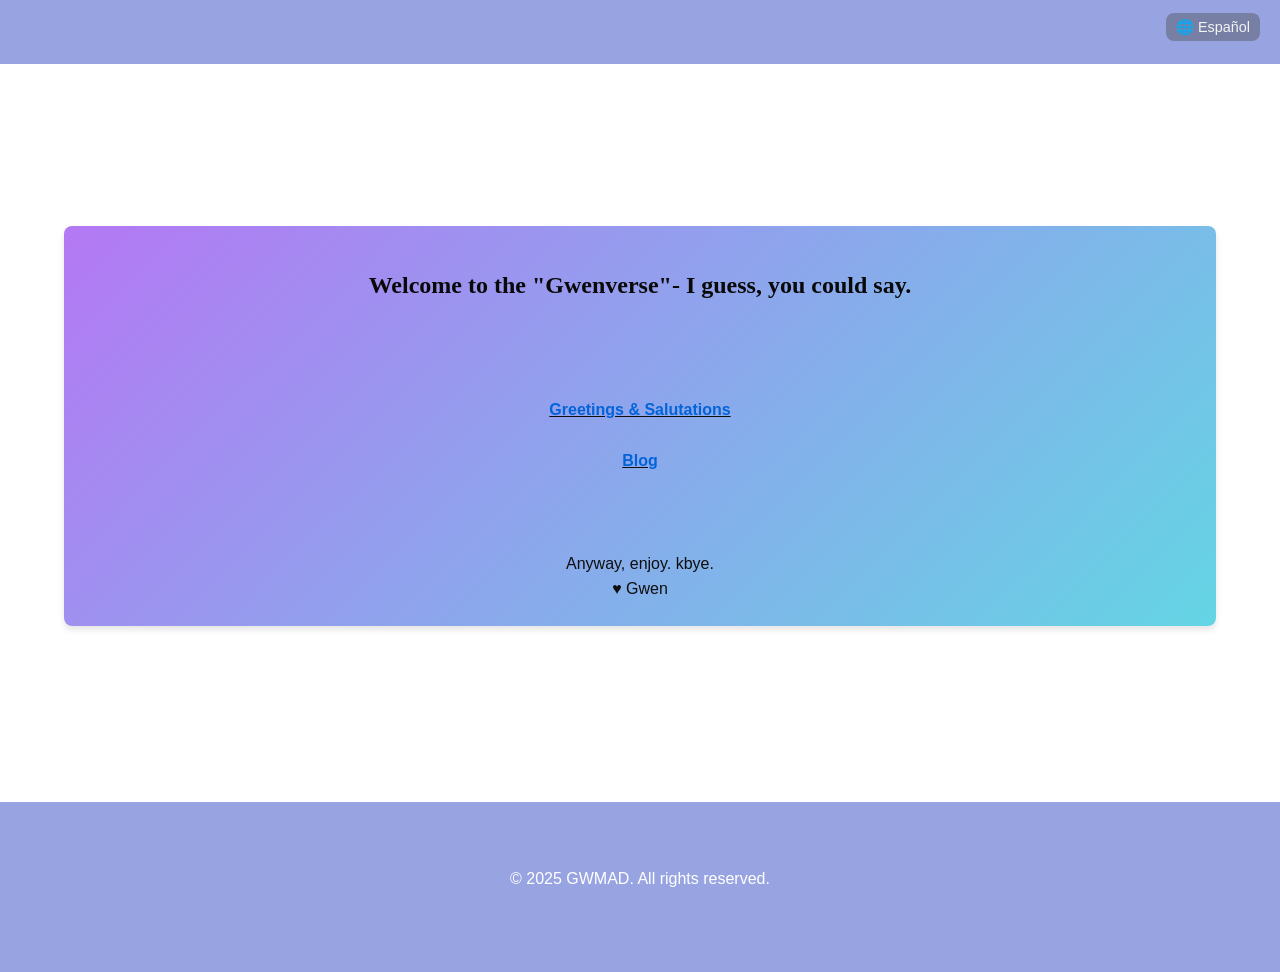
<file: index.html>
<!DOCTYPE html>
<html lang="en">
<head>
        <style>
  :root {
    margin: 0;
    font-family: 'Segoe UI', Tahoma, Geneva, Verdana, sans-serif;
    background: linear-gradient(to right, #0d0d2b, #1a1a40);
    background-image: url('https://www.transparenttextures.com/patterns/stardust.png');
    background-blend-mode: overlay;
    background-size: cover;
    background-repeat: repeat;
    background-attachment: fixed;
    color: #100f0f;
  }
</style>
  <meta charset="UTF-8" />
  <meta name="viewport" content="width=device-width, initial-scale=1.0">
  <title>Multiverse Gwen</title>
  <link rel="stylesheet" href="style.css" />
</head>
<body>
  <header>
     <div class="language-switch">
  <a href="index-es.html">🌐 Español </a>
</div>
  

    </header>
<hr class="nav-divider" />


 <center>
<main>
  
  <div class="container">
 <section class="item">
  <p>
           <h2>Welcome to the "Gwenverse"- I guess, you could say.</h2>
            <br>
            <br>
            <br>


              <nav>
      <ul>
       <p> <li><u><a href="say-heller.html">Greetings & Salutations</a></u></li></p>
      </ul>
    </nav>
    <br>
              <nav>
      <ul>
       <p> <li><u><a href="blog.html">Blog</a></u></li></p>
      </ul>
    </nav>
    <br>
    <br>
    <br>
    


    Anyway, enjoy. kbye.
    <br>
    
    &hearts; Gwen
    </div>
</section>

       
    </div>
  </main>

  <footer>
    <div class="container">
      <p>&copy; 2025 GWMAD. All rights reserved.</p>
    </div>
  </footer>
</body>
</html>
</file>
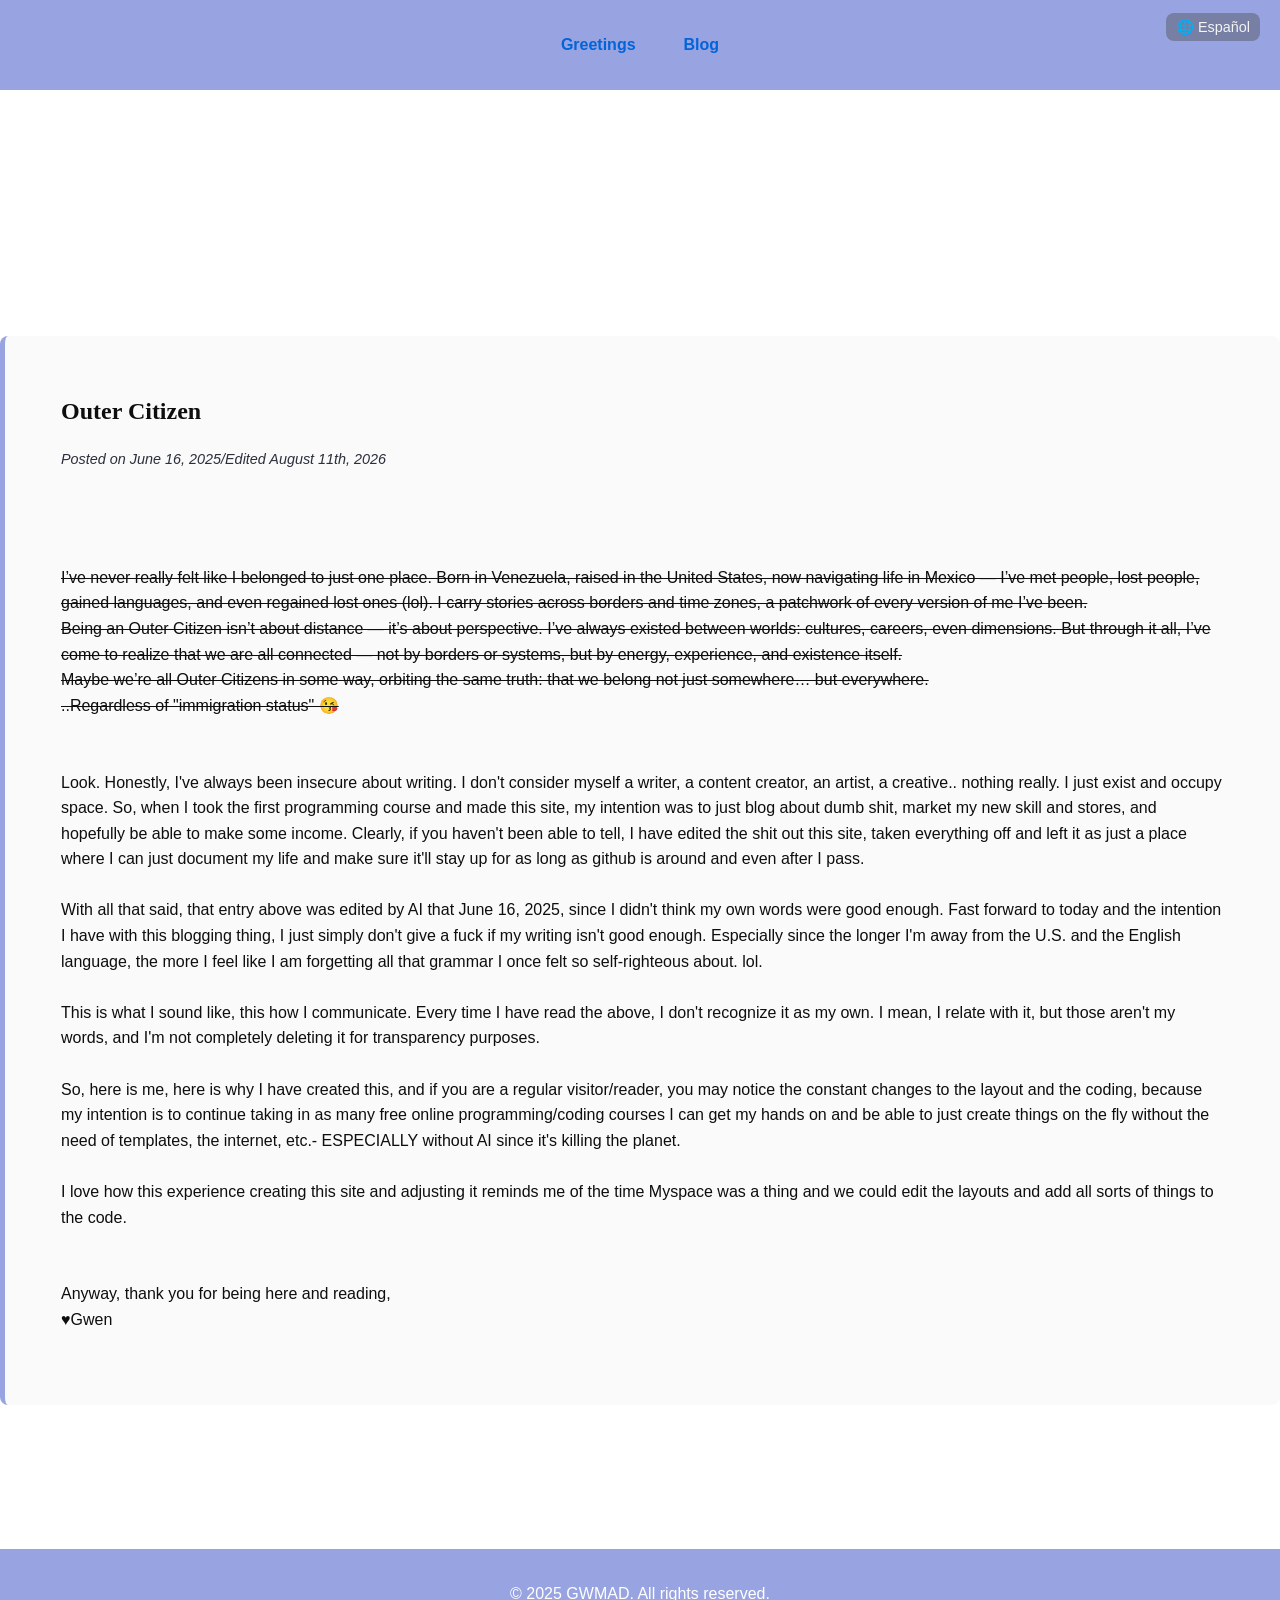
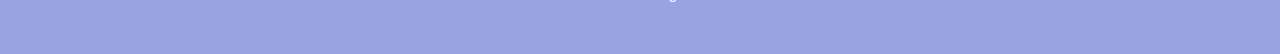
<file: blog-outer-citizen.html>
<!DOCTYPE html>
<html lang="en">
<head>
  <meta charset="UTF-8" />
  <meta name="viewport" content="width=device-width, initial-scale=1.0" />
  <title>Outer Citizen</title>
  <link rel="stylesheet" href="style.css" />
</head>
<body>
  <header>
        <div class="language-switch">
  <a href="blog-outer-citizen-es.html">🌐 Español</a>
</div>
        <nav>
      <ul>
        <li><a href="index.html">Greetings</a></li>
        <li><a href="blog.html">Blog</a></li>

      </ul>
    </nav>
    <!-- your existing header and nav here -->
  </header>

  <main>
    <article class="blog-post">
      <h2>Outer Citizen</h2>
      <p><em>Posted on June 16, 2025/Edited August 11th, 2026</em></p>
      <p>
        <br><br><br><strike>
I’ve never really felt like I belonged to just one place. Born in Venezuela, raised in the United States, now navigating life in Mexico — I’ve met people, lost people, gained languages, and even regained lost ones (lol). I carry stories across borders and time zones, a patchwork of every version of me I’ve been.
<br>
Being an Outer Citizen isn’t about distance — it’s about perspective. I’ve always existed between worlds: cultures, careers, even dimensions. But through it all, I’ve come to realize that we are all connected — not by borders or systems, but by energy, experience, and existence itself.
<br>
Maybe we’re all Outer Citizens in some way, orbiting the same truth: that we belong not just somewhere… but everywhere.        
 <br>       
..Regardless of "immigration status" 😘 </strike>

<br>
<br>
<br>
Look. Honestly, I've always been insecure about writing. I don't consider myself a writer,
a content creator, an artist, a creative.. nothing really. I just exist and occupy space.
So, when I took the first programming course and made this site, my intention was to
just blog about dumb shit, market my new skill and stores, and hopefully be able to make 
some income. Clearly, if you haven't been able to tell, I have edited the shit out this site,
taken everything off and left it as just a place where I can just document my life and make sure 
it'll stay up for as long as github is around and even after I pass.
<br><br>With all that said, that entry above was edited by AI that June 16, 2025, since I didn't think my own
words were good enough. Fast forward to today and the intention I have with this blogging thing, I just
simply don't give a fuck if my writing isn't good enough. Especially since the longer I'm away from the U.S.
and the English language, the more I feel like I am forgetting all that grammar I once felt so self-righteous 
about. lol. 
<br><br>This is what I sound like, this how I communicate. Every time I have read the above, I don't recognize it 
as my own. I mean, I relate with it, but those aren't my words, and I'm not completely deleting it for transparency purposes.
<br><br>So, here is me, here is why I have created this, and if you are a regular visitor/reader, you may
notice the constant changes to the layout and the coding, because my intention is to continue taking in as 
many free online programming/coding courses I can get my hands on and be able to just create things on the fly 
without the need of templates, the internet, etc.- ESPECIALLY without AI since it's killing the planet. 
<br><br>I love how this experience creating this site and adjusting it reminds me of the time Myspace
was a thing and we could edit the layouts and add all sorts of things to the code. 
<br><br><br>

Anyway, thank you for being here and reading,
<br>
&hearts;Gwen 
      </p>
    </article>
  </main>

  <footer>
    <p>&copy; 2025 GWMAD. All rights reserved.</p>
  </footer>
</body>
</html>
</file>
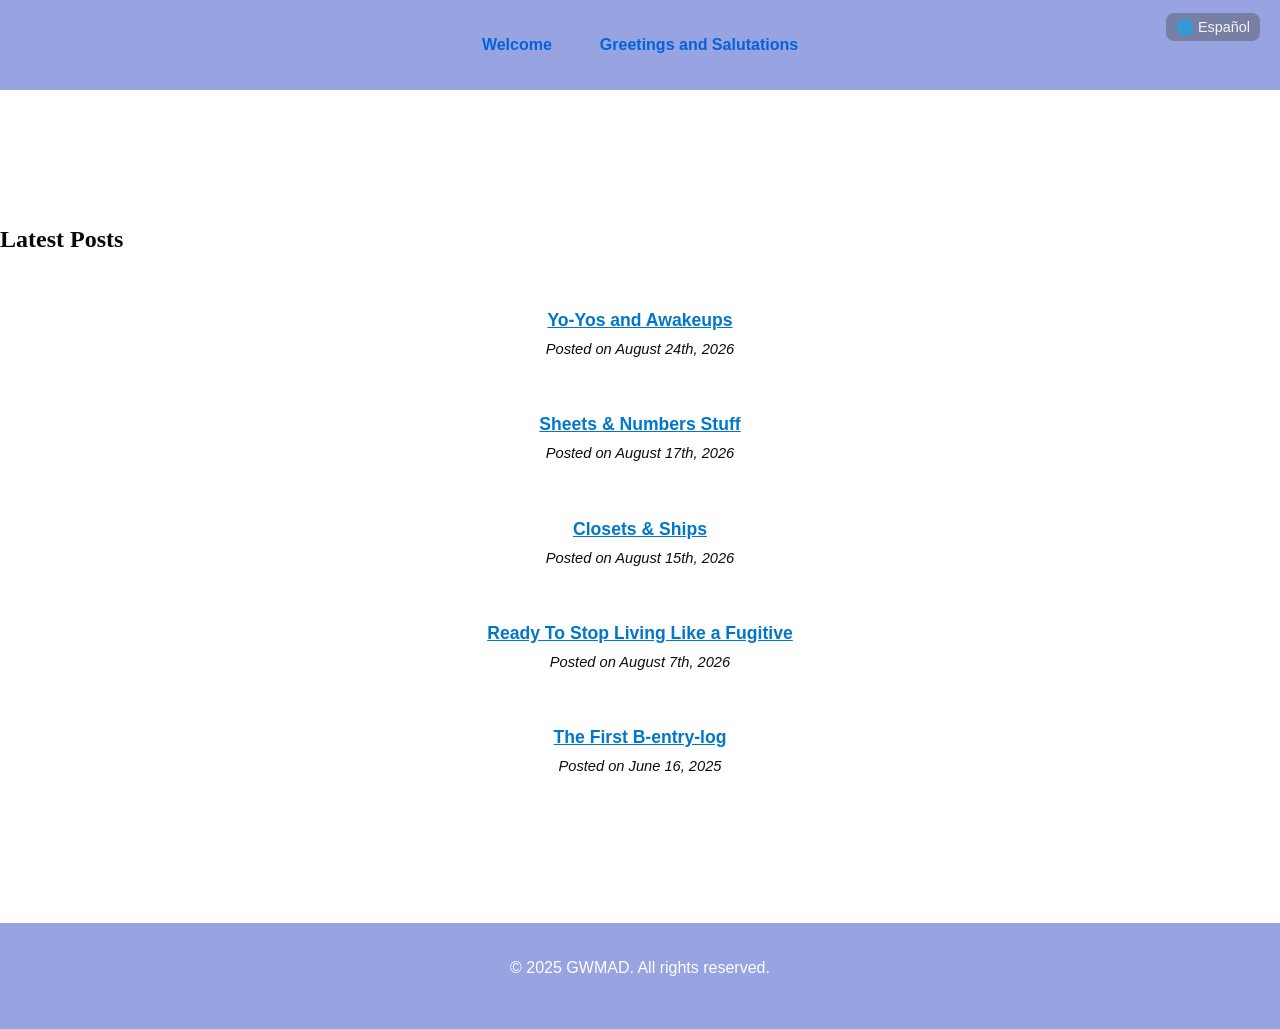
<file: blog.html>
<!DOCTYPE html>
<html lang="en">
<head>
    <style>
  :root {
    margin: 0;
    font-family: 'Segoe UI', Tahoma, Geneva, Verdana, sans-serif;
    background: linear-gradient(to right, #0d0d2b, #1a1a40);
    background-image: url('https://www.transparenttextures.com/patterns/stardust.png');
    background-blend-mode: overlay;
    background-size: cover;
    background-repeat: repeat;
    background-attachment: fixed;
    color: #100f0f;
  }
</style>
  <meta charset="UTF-8" />
  <meta name="viewport" content="width=device-width, initial-scale=1.0"/>
  <title>Wanderlogs</title>
  <!-- Google Fonts -->
<link href="https://fonts.googleapis.com/css2?family=Inter:wght@400;600&family=Poppins:wght@600;700&display=swap" rel="stylesheet">
  <link rel="stylesheet" href="style.css" />
</head>
<body>
  <header>
        <div class="language-switch">
  <a href="blog-es.html">🌐 Español</a>
</div>
    
    <nav>
      <ul>
        <li><a href="index.html">Welcome</a></li>
        <li><a href="say-heller.html">Greetings and Salutations</a></li>
      </ul>
    </nav>
  </header>
    <hr class="nav-divider" />


  <main>
 <section>
  <br>
  <h2>Latest Posts</h2>

  <ul class="blog-list">

            <li>
      <a href="number-five.html">Yo-Yos and Awakeups</a>
      <br><small><em>Posted on August 24th, 2026</em></small>
    </li>


        <li>
      <a href="number-four.html">Sheets & Numbers Stuff</a>
      <br><small><em>Posted on August 17th, 2026</em></small>
    </li>

    <li>
      <a href="number-three.html">Closets & Ships</a>
      <br><small><em>Posted on August 15th, 2026</em></small>
    </li>
      
    <li>
      <a href="number-two.html">Ready To Stop Living Like a Fugitive</a>
      <br><small><em>Posted on August 7th, 2026</em></small>
    </li>
      
    <li>
      <a href="number-one.html">The First B-entry-log</a>
      <br><small><em>Posted on June 16, 2025</em></small>
    </li>

  </ul>
</section>

  </main>


  
  <footer>  
    <p>&copy; 2025 GWMAD. All rights reserved.</p>
  </footer>
</body>
</html>
</file>
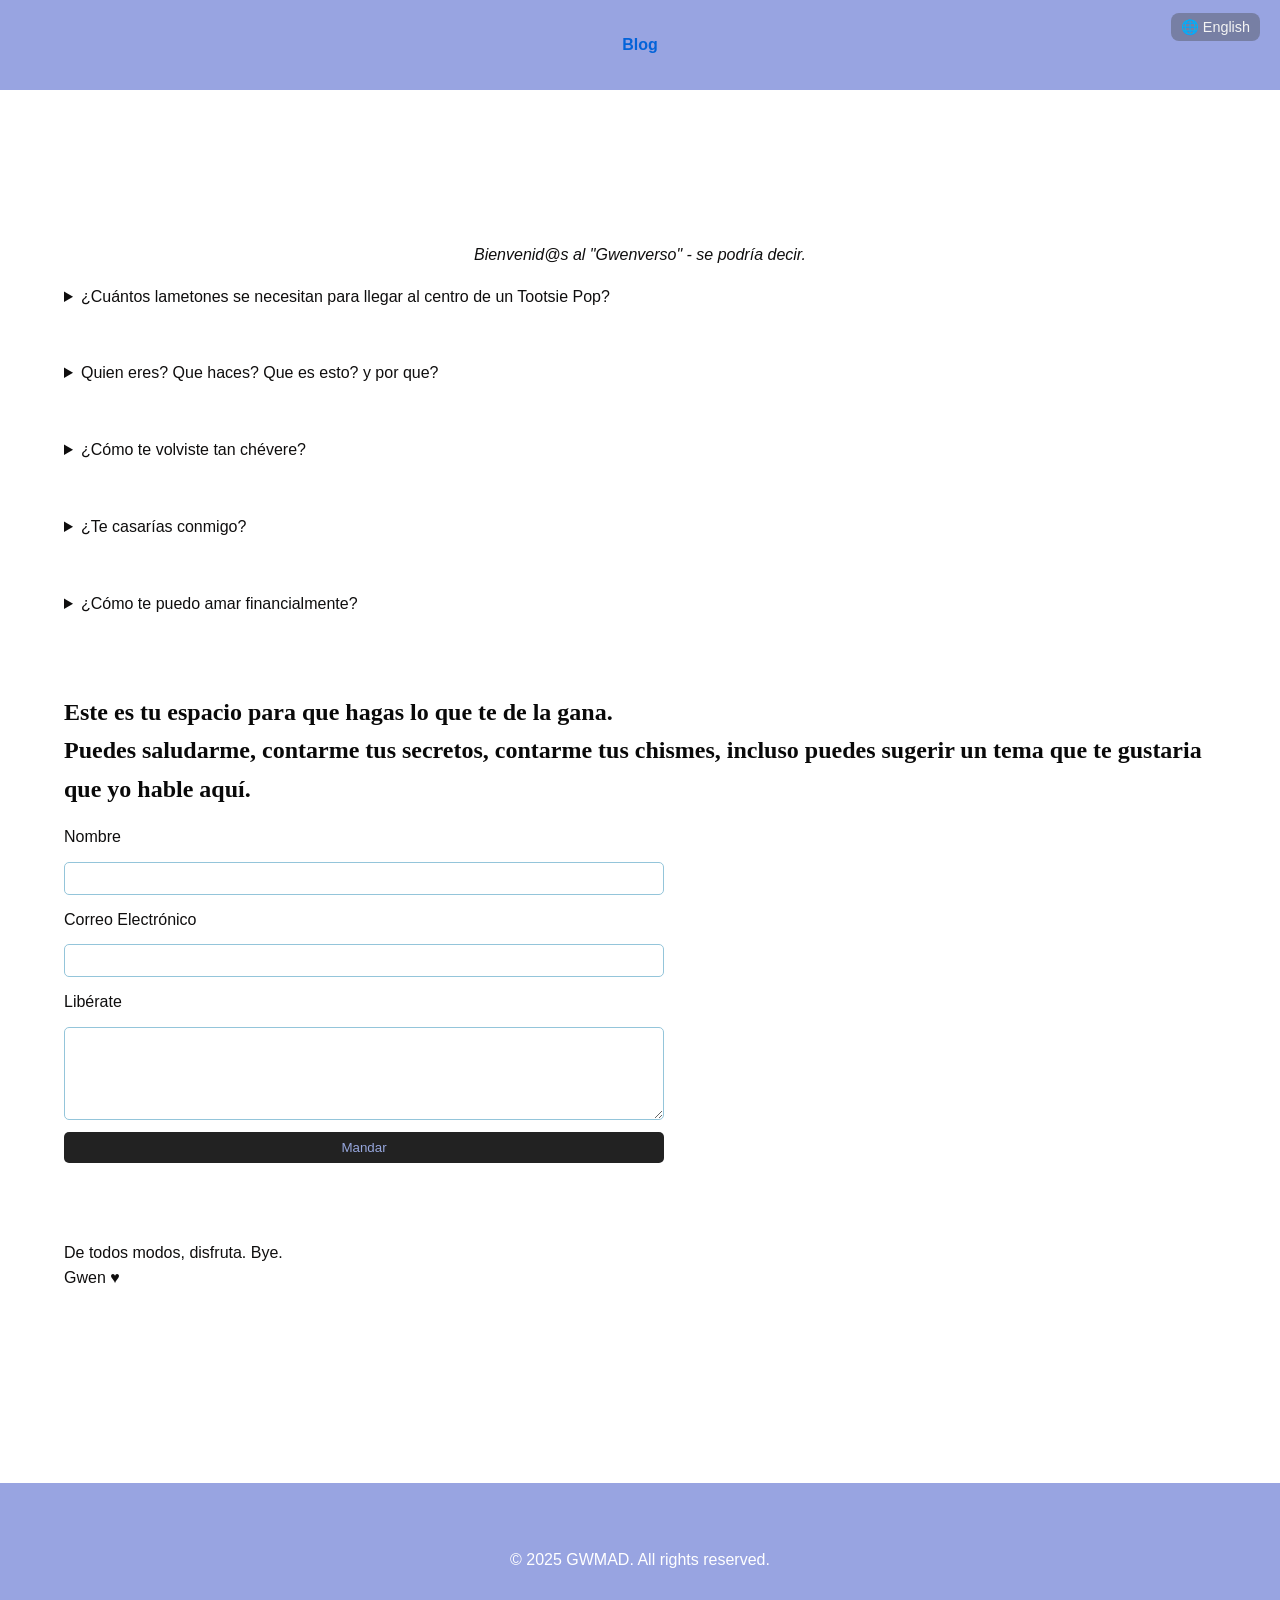
<file: index-es.html>
<!DOCTYPE html>
<html lang="es">
<head>
        <style>
  body.index-page {
    margin: 0;
    font-family: 'Segoe UI', Tahoma, Geneva, Verdana, sans-serif;
    background: linear-gradient(to right, #0d0d2b, #1a1a40);
    background-image: url('https://www.transparenttextures.com/patterns/stardust.png');
    background-blend-mode: overlay;
    background-size: cover;
    background-repeat: repeat;
    background-attachment: fixed;
    color: #100f0f;
  }
</style>
  <meta charset="UTF-8" />
  <meta name="viewport" content="width=device-width, initial-scale=1.0">
  <title>Multiverse Gwen</title>
  <link rel="stylesheet" href="style.css" />

</head>
<body>
  <header>
     <div class="language-switch">
  <a href="index.html">🌐 English </a>
</div>
  
  <nav>
      <ul>
        <li><a href="blog-es.html">Blog</a></li>
      </ul>
    </nav>
    </header>
<hr class="nav-divider" />
 
<main>
  <div class="container">
 <section class="cosmic-intro">
  <p>
    <em>
      <div style="text-align: center;">
        <div class="center-wrapper">
          <div class="cosmic-intro">
Bienvenid@s al "Gwenverso" - se podría decir. 
            </div>
        </div>
      </div>
    </em>
  </p>
</section>

        <section class="faq-section">
      <div class="faq-content">
        <details>
          <summary>¿Cuántos lametones se necesitan para llegar al centro de un Tootsie Pop?</summary>
          <br>
          <p>Normalmente suele tardar como 1 a 5 semanas, dependiendo en tamaño y preparación del tootsie pop.</p>
        </details>
        <br>
        <br>
        <details>
          <summary>Quien eres? Que haces? Que es esto? y por que?</summary>
          <br>
          <p>Primero- calma la teta izquierda tuya con las preguntas.
            <br>Segundo- Yo soy muchas cosas y hago muchas cosas- dependiendo con quien hables. 
            <br><b>(HEY! Don't you roll your eyes at me. I enjoy using dashes, so please! I'm not AI nor am I using AI. Oh, and I occasionally will use an oxford comma here and/or there sometimes, too.)</b>
      <br>
      <br>Desarrollé esta página porque... bueno, acabo de aprender hacerlo. Y ya no me salen las palabras en mi diario. (hice una referencia a Megan Thee Stallion, pero ustedes saben quien es ella?)
            y bueno, si tuviese un dollar por cada vez que me han dicho que debería escribir un libro, subir blogs, escribir novelas, ya
            sería financialmente libre.
       <br>
      ...y sobre todo poque me da flojera tener que suscribirme a una plataforma para ser censurada por 
            cualquier plataforma donde la gente anda hoy en día. 
      <br>
      <br>
      Entonces voy a probar este "soltar mis pensamientos en el vacío" tipo de vaina para tod@s mis fans que tengo por ahí.</p>
      </details>
      <br>
      <br>
      <details>
          <summary>¿Cómo te volviste tan chévere?</summary>
          <br>
          <p>Con mucha trauma, prueba y error (o horror jaja)</p>
        </details>
<br>
<br>
      <details>
          <summary>¿Te casarías conmigo?</summary>
          <br>
          <p>Primero comprame comida-varias veces. Rud@.</p>
        </details>
        <br>
        <br>
        <details>
          <summary>¿Cómo te puedo amar financialmente?</summary>
          <br>
          <p>Esa es la mejor pregunta del mundo. Me puedes mandar todo el $amor$ por: <b>https://ko-fi.com/gwenolo </b>
            <br>Si no estás familiarizado con la plataforma Ko-fi, definitivamente buscalo en el internet. Ellos son geniales. 
            Y si por cualquier razón prefieres mandarme $amor$ por otra plataforma, definitivamente avísame :) </p>
        </details>
      <br>
      <br>
      <br>

          <section class="say-heller-form">
      <h2>Este es tu espacio para que hagas lo que te de la gana. 
        <br>Puedes saludarme, contarme tus secretos, contarme tus chismes, incluso puedes sugerir un tema que te gustaria
        que yo hable aquí.
      </h2>
      <form action="https://formspree.io/f/mpwryarl" method="POST">
        <label for="name">Nombre</label>
        <input type="text" id="name" name="name" required />

        <label for="email">Correo Electrónico</label>
        <input type="email" id="email" name="email" required />

        <label for="message">Libérate</label>
        <textarea id="message" name="message" rows="5" required></textarea>

        <button type="submit">Mandar</button>
      </form>
    </section>
        
      <br>
      <br>
      <br>
      De todos modos, disfruta. Bye.
      <br>
      Gwen &hearts;
    </p>
    </div>
  </main>

  <footer>
    <div class="container">
      <p>&copy; 2025 GWMAD. All rights reserved.</p>
    </div>
  </footer>

</body>
</html>
</file>
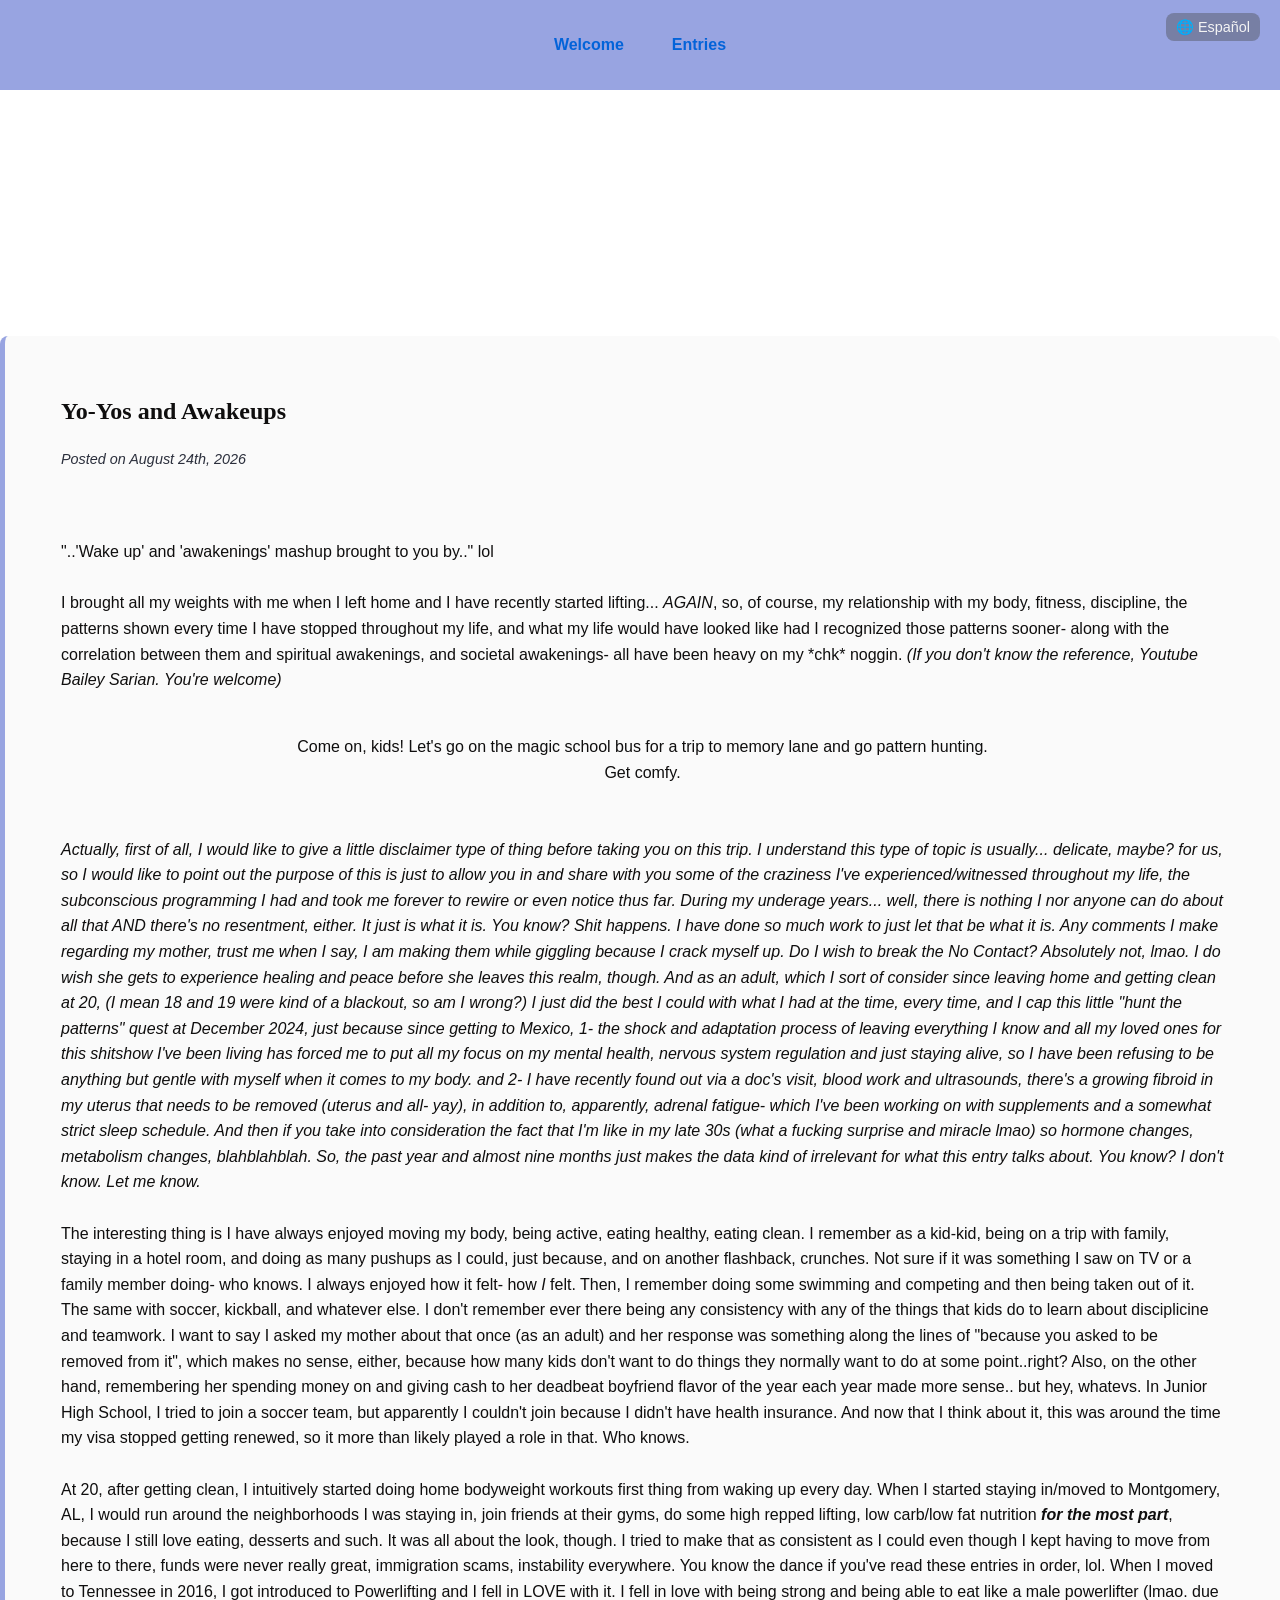
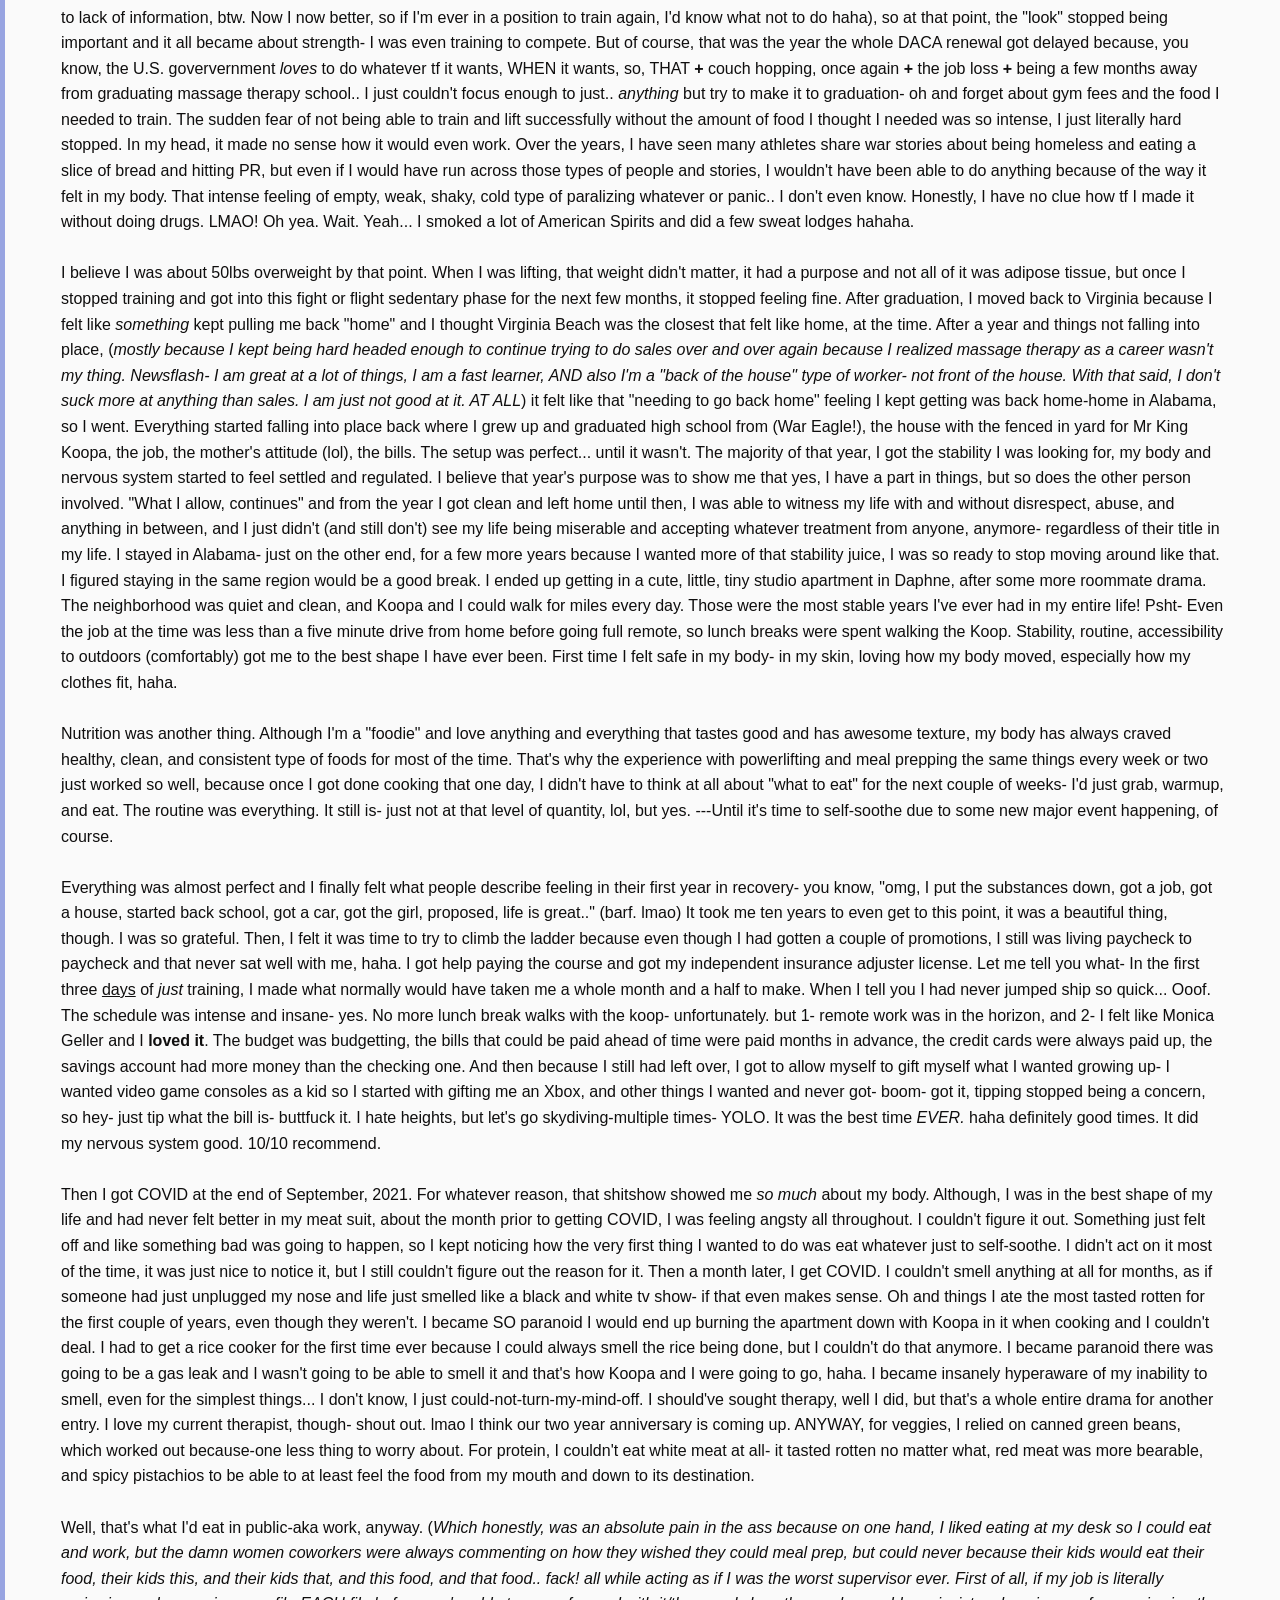
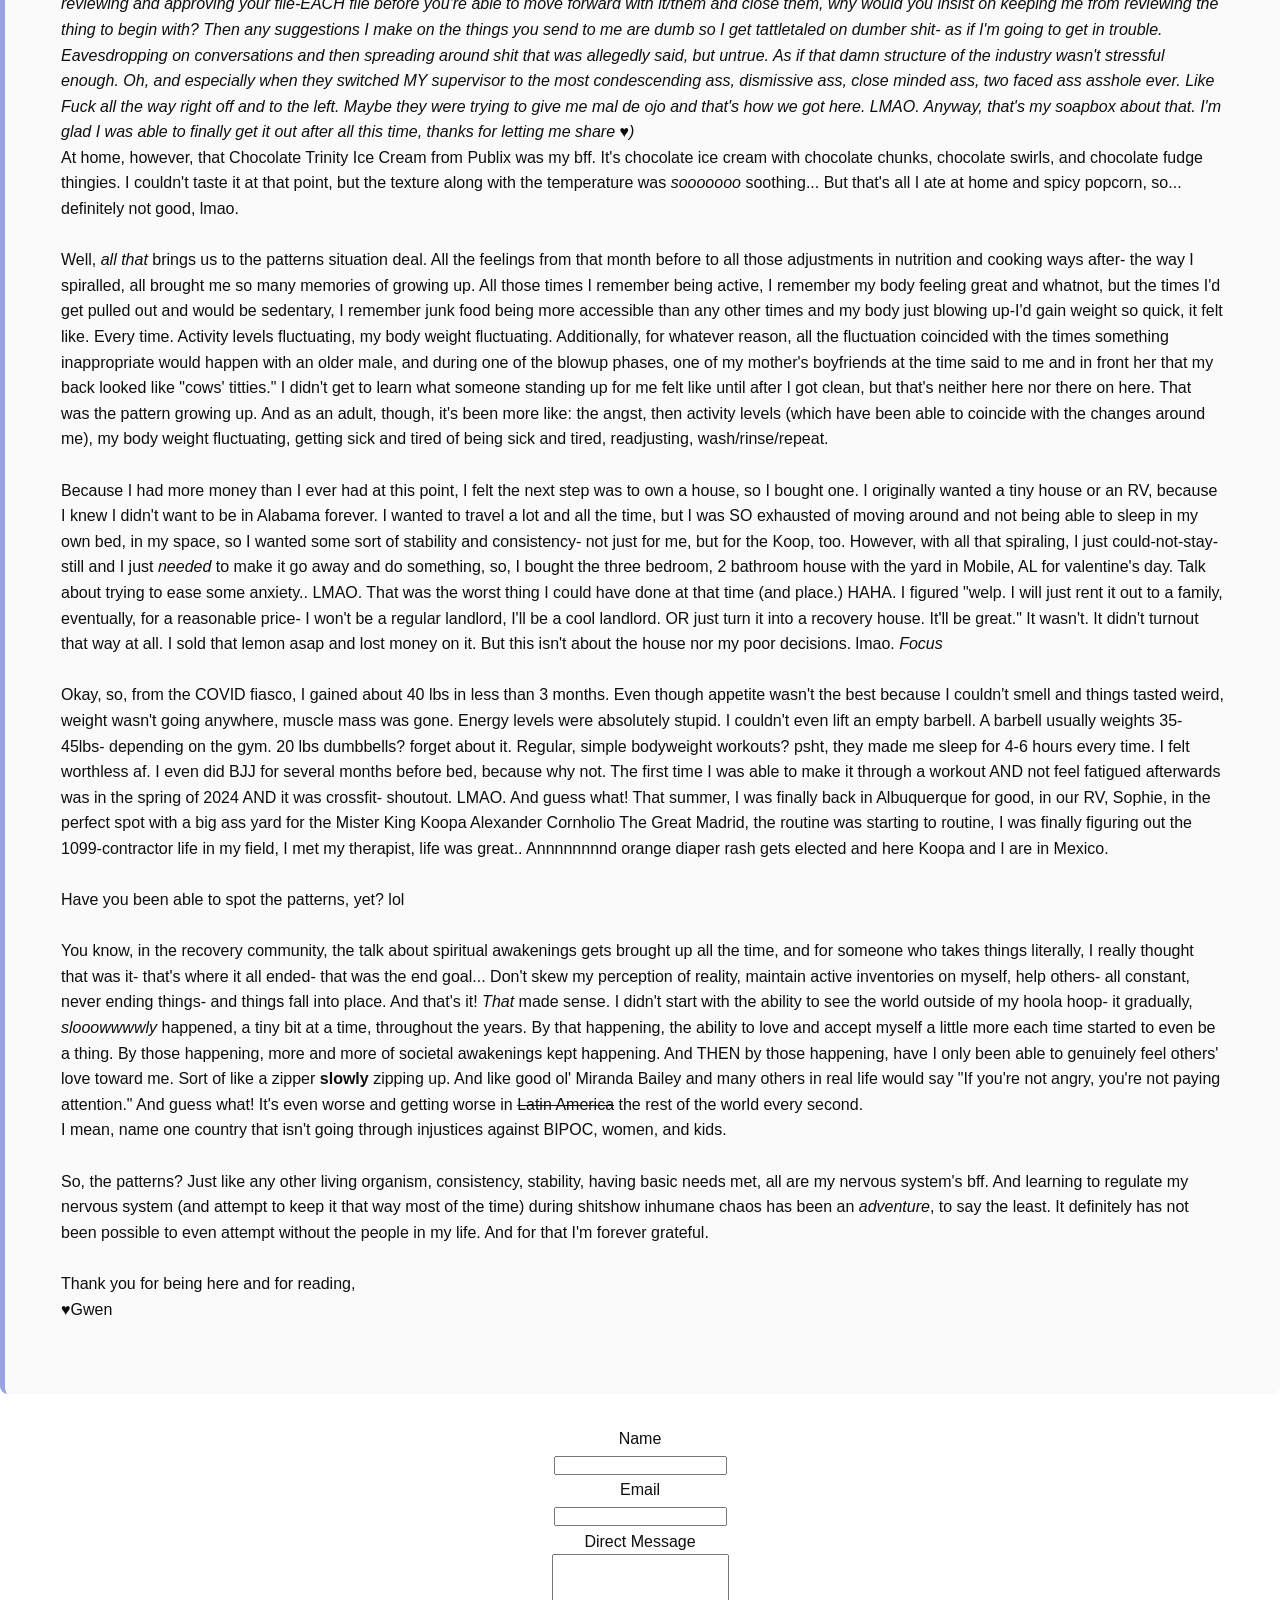
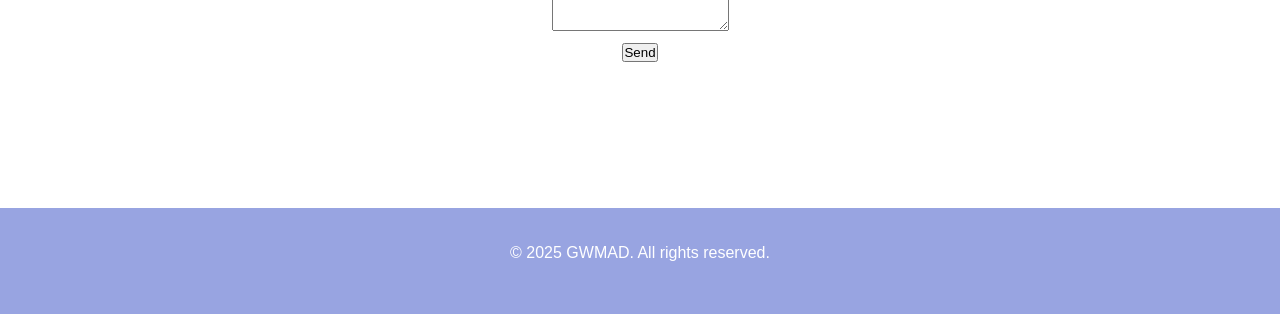
<file: number-five.html>
<!DOCTYPE html>
<html lang="en">
<head>
  <meta charset="UTF-8" />
  <meta name="viewport" content="width=device-width, initial-scale=1.0" />
  <title>Mambo Number Five</title>
  <link rel="stylesheet" href="style.css" />
</head>
<body>
  <header>
        <div class="language-switch">
  <a href="number-five-es.html">🌐 Español</a>
</div>
        <nav>
      <ul>
        <li><a href="index.html">Welcome</a></li>
        <li><a href="blog.html">Entries</a></li>

      </ul>
    </nav>
    <!-- your existing header and nav here -->
  </header>

  <main>
    <article class="blog-post">
      
      <h2>Yo-Yos and Awakeups</h2>
      <p><em>Posted on August 24th, 2026</em></p>
      <p>
      
        <br><br>
        "..'Wake up' and 'awakenings' mashup brought to you by.." lol
        <br><br>
      I brought all my weights with me when I left home and I have recently started lifting... <i>AGAIN</i>, so, of course, my relationship with my body, fitness, 
      discipline, the patterns shown every time I have stopped throughout my life, and what my life would 
      have looked like had I recognized those patterns sooner- along with the correlation between 
      them and spiritual awakenings, and societal awakenings- all have been heavy on my *chk* noggin.
      <i>(If you don't know the reference, Youtube Bailey Sarian. You're welcome)</i>
      <br><br>
      <center>Come on, kids! Let's go on the magic school bus for a trip to memory lane and go pattern 
        hunting. <br>Get comfy. </center>
<br><br>
      <i>Actually, first of all, I would like to give a little disclaimer type of thing before taking you on this trip. I understand
      this type of topic is usually... delicate, maybe? for us, so I would like to point out the purpose of this 
      is just to allow you in and share with you some of the craziness I've experienced/witnessed throughout my life, the 
      subconscious programming I had and took me forever to rewire or even notice thus far. 
      During my underage years... well, there is nothing I nor anyone can do about all that AND there's no resentment, either. It just is 
      what it is. You know? Shit happens. I have done so much 
      work to just let that be what it is. Any comments I make regarding my mother, trust me when I say, I am making them 
      while giggling because I crack myself up. Do I wish to break the No Contact? Absolutely not, lmao. 
      I do wish she gets to experience healing and peace before she leaves this realm, though. And as an adult, which I 
      sort of consider since leaving home and getting clean at 20, (I mean 18 and 19 were kind of a blackout, so am I wrong?) I 
      just did the best I could with what I had at the time, every time, and I cap this little "hunt the patterns" quest at December 2024,
      just because since getting to Mexico, 1- the shock and adaptation process of leaving everything I know and all my 
      loved ones for this shitshow I've been living has forced me to put all my focus on my mental health, nervous system regulation and just staying 
      alive, so I have been refusing to be anything but gentle with myself when it comes to my body. and 2- I have recently 
      found out via a doc's visit, blood work and ultrasounds, there's a growing fibroid in my uterus that needs to be 
      removed (uterus and all- yay), in addition to, apparently, adrenal fatigue- which I've been working on with supplements and a somewhat
      strict sleep schedule. And then if you take into consideration the fact that I'm like in my late 30s (what a fucking 
      surprise and miracle lmao) so 
      hormone changes, metabolism changes, blahblahblah. So, the past year and almost nine months just makes the data kind of 
      irrelevant for what this entry talks about. You know? I don't know. Let me know.</i>
        <br><br>
      The interesting thing is I have always enjoyed moving my body, being active, eating healthy, eating
      clean. I remember as a kid-kid,
      being on a trip with family, staying in a hotel room, and doing as many pushups as I could, 
      just because, and on another flashback, crunches. Not sure if it was something I saw on TV or a 
      family member doing- who knows. I always enjoyed how it felt- how <i>I</i> felt. Then,
      I remember doing some swimming and competing and then being taken out of it. The same with soccer,
      kickball, and whatever else. I don't remember ever there being any consistency with any of the things 
      that kids do to learn about disciplicine and teamwork. I want to say I asked my mother about that once
      (as an adult)
      and her response was something along the lines of "because you asked to be removed from it", which makes
      no sense, either, because how many kids don't want to do things they normally want to do at some point..right? 
      Also, on the other hand, remembering her spending money on and giving cash to her deadbeat boyfriend flavor of the year 
      each year made more sense.. but hey, whatevs. In Junior High School, I tried
      to join a soccer team, but apparently I couldn't join because I didn't have health insurance. And now 
      that I think about it, this was around the time my visa stopped getting renewed, so it more than 
      likely played a role in that. Who knows.
      <br><br>
      At 20, after getting clean, I intuitively started doing home bodyweight workouts 
      first thing from waking up every day. When I started staying in/moved to Montgomery, AL, I would run
      around the neighborhoods I was staying in, join friends at their gyms, do some high repped lifting,
      low carb/low fat nutrition <b><i>for the most part</i></b>, because I still love eating, desserts and 
      such. It was all about the look, though. I tried to make that as consistent as I could even though I kept
      having to move from here to there, funds were never really great, immigration scams, instability everywhere. 
      You know the dance if you've read these entries in order, lol. 
      When I moved to Tennessee in 2016, I got introduced to Powerlifting and I fell in LOVE with it. I fell 
      in love with being strong and being able to eat like a male powerlifter (lmao. due to lack of information, btw.
      Now I now better, so if I'm ever in a position to train again, I'd know what not to do haha), so
      at that point, the "look" stopped being important and it all became about strength- I was even training
      to compete. But of course, that was the year the whole DACA renewal got delayed because, you know, the U.S. 
      goververnment <i>loves</i> to do whatever tf it wants, WHEN it wants, so, THAT <b>+</b> couch hopping, once again <b>+</b> the job loss <b>+</b> being a few months
      away from graduating massage therapy school.. I just couldn't focus enough to just.. <i>anything</i> but try to
      make it to graduation- oh and forget about gym fees and the 
      food I needed to train. The sudden fear of not being able to train and lift successfully without the 
      amount of food I thought I needed was so intense, I just literally hard stopped. In my head, it made no sense 
      how it would even work. Over the years, I have seen many athletes share war stories about being 
      homeless and eating a slice of bread and hitting PR, but even if I would have run across those types 
      of people and stories, I wouldn't have been able to do anything because of the way it felt in my body. 
      That intense feeling of empty, weak, shaky, cold type of paralizing whatever or panic.. I don't even know. Honestly, I have no clue how
      tf I made it without doing drugs. LMAO! Oh yea. Wait. Yeah... I smoked a lot of American Spirits and did a few sweat lodges 
      hahaha. 
      <br><br>
      I believe I was about 50lbs overweight by that point. When I was lifting, that weight didn't matter, it
      had a purpose and not all of it was adipose tissue, but once I stopped training and got into this fight 
      or flight sedentary phase for the next few months, it stopped feeling fine. After graduation, I moved back to 
      Virginia because I felt like <i>something</i> kept pulling me back "home" and I thought Virginia Beach was the closest that
      felt like home, at the time. After a year and things not falling into place, (<i>mostly because I 
        kept being hard headed enough to continue trying to do sales over and over again because I realized
        massage therapy as a career wasn't my thing. Newsflash- I am 
        great at a lot of things, I am a fast learner, AND also I'm a "back of the house" type of worker- not 
        front of the house. With that said, I don't suck more at anything than sales. I am just not good at it.
        AT ALL</i>) it felt like that "needing to go back home"
      feeling I kept getting was back home-home in Alabama, so I went. Everything started falling into place
      back where I grew up and graduated high school from (War Eagle!), the house with the fenced in yard for
      Mr King Koopa, the job, the mother's attitude (lol), the bills. The setup was perfect... until it wasn't.
      The majority of that year, I got the stability I was looking for, my body and nervous system started to
      feel settled and regulated. I believe that year's purpose was to show me that yes, I have a part in things, but so does the other
      person involved. "What I allow, continues" and from the year I got clean and left home until then, I was 
      able to witness my life with and without disrespect, abuse, and anything in between, and I just didn't
      (and still don't) see my life being miserable and accepting whatever treatment from anyone, anymore-
      regardless of their title in my life. I stayed in Alabama- just on the other end, for a few more years 
      because I wanted more of that stability juice, I was so ready to stop moving around like that. I figured staying in the 
      same region would be a good break. 
      
      I ended up getting in a cute, 
      little, tiny studio apartment in Daphne, after some more roommate drama. The neighborhood was quiet and
      clean, and Koopa and I could walk for miles every day. Those were the most stable years I've ever had 
      in my entire life! Psht- Even the job at the time was less than a five minute drive from home before going
      full remote, so lunch
      breaks were spent walking the Koop. Stability, routine, accessibility to outdoors (comfortably) got me to the
      best shape I have ever been. First time I felt safe in my body- in my skin, loving how my body moved, 
      especially how my clothes fit, haha. 
      <br><br>
      Nutrition was another thing. Although I'm a "foodie" and love anything and everything that tastes good 
      and has awesome texture, my body has always craved healthy, clean, and consistent type of foods for most 
      of the time. That's why the experience with powerlifting and meal prepping the same things every week or 
      two just worked so well, because once I got done cooking that one day, I didn't have to think at all 
      about "what to eat" for the next couple of weeks- I'd just grab, warmup, and eat. The routine was 
      everything. It still is- just not at that level of quantity, lol, but yes. ---Until it's time to self-soothe 
      due to some new major event happening, of course.
      <br><br>
      Everything was almost perfect and I finally felt what people describe feeling in their first year in 
      recovery- you know, "omg, I put the substances down, got a job, got a house, started back school, got a 
      car, got the girl, proposed, life is great.." (barf. lmao) It took me ten years to even get to this point, it 
      was a beautiful thing, though. I was so grateful. Then, I felt it was time to try to climb the ladder because even though I had gotten a couple of
      promotions, I still was living paycheck to paycheck and that never sat well with me, haha. I got help paying
      the course and got my independent insurance adjuster license. Let me tell you what- In the first three <u>days</u> 
      of <i>just</i> training, I made what normally would have taken me a whole month and a half to make. When I tell you 
      I had never jumped ship so quick... Ooof. The schedule was intense and insane- yes. No more lunch break walks with the koop- unfortunately.
      but 1- remote work was in the horizon, and 2- I felt like 
      Monica Geller and I <b>loved it</b>. The budget was budgetting, the bills that could be paid ahead of time were paid months in advance,
      the credit cards were always paid up, the savings account had more money than the checking one. And then because 
      I still had left over, I got to allow myself to gift myself what I wanted growing up- I wanted 
      video game consoles as a kid so I started with gifting me an Xbox, and other things I wanted and never got- boom- got it, tipping 
      stopped being a concern, so hey- just tip what the bill is- buttfuck it. I hate heights, but let's go 
      skydiving-multiple times- YOLO. It was the best time <i>EVER.</i> haha definitely good times. It did
      my nervous system good. 10/10 recommend.
      <br><br>
      Then I got COVID at the end of September, 2021. For whatever reason, that shitshow showed me <i>so much</i> about my body. Although, I was in the best shape of my life and had never 
      felt better in my meat suit, about the month prior to getting COVID, I was feeling angsty all 
      throughout. I couldn't figure it out. Something just felt off and like something bad was 
      going to happen, so I kept noticing how the very first thing I wanted to do was eat whatever just to self-soothe.
      I didn't act on it most of the time, it was just nice to notice it, but I still couldn't figure out 
      the reason for it. Then a month later, I get COVID. I couldn't smell anything at all for months, as if someone had 
      just unplugged my nose and life just smelled like a black and white tv show- if that even makes sense. Oh and 
      things I ate the most tasted rotten for the first couple of years, even though they weren't. I became SO 
      paranoid I would end up burning the apartment down with Koopa in it when cooking and I couldn't deal.
      I had to get a rice cooker for the first time ever because I could always smell the rice being done, but I couldn't do that anymore.
       I became paranoid there was going to be a gas leak and I wasn't going to 
      be able to smell it and that's how Koopa and I were going to go, haha. I became insanely hyperaware of 
      my inability to smell, even for the simplest things... I don't know, I just could-not-turn-my-mind-off. I should've 
      sought therapy, well I did, but that's a whole entire drama for another entry. I love my current therapist, though- shout out. lmao I think our two 
      year anniversary is coming up. ANYWAY,
       for 
      veggies, I relied on canned green beans, which worked out because-one less thing to worry about. For
      protein, I couldn't eat white meat at all- it tasted rotten no matter what, red meat was more bearable, 
      and spicy pistachios to be able to at least feel the food from my mouth and down to its destination. 
      <br><br>
      Well, that's what I'd eat in public-aka work, anyway. (<i>Which honestly, was an absolute pain in the ass because 
        on one hand, I liked eating at my desk so I could eat and work, but the damn women coworkers were always
        commenting on how they wished they could meal prep, but could never because their kids would eat their food, their kids this,
        and their kids that, and this food, and that food.. fack! all while 
        acting as if I was the worst supervisor ever. First of all, if my job is literally reviewing and approving
        your file-EACH file before you're able to move forward with it/them and close them, why would you insist on keeping me from reviewing 
        the thing to begin with? Then any suggestions I make on the things you send to me are dumb so I get tattletaled 
        on dumber shit- as if I'm going to get in trouble. Eavesdropping on conversations and then spreading around shit that
        was allegedly said, but untrue. As if that damn structure of the industry wasn't stressful enough.
        Oh, and especially when they switched MY supervisor to the most condescending ass, dismissive ass,
        close minded ass, two faced ass asshole ever. Like Fuck
        all the way right off and to the left. Maybe they were trying to give me mal de ojo and that's how we
        got here. LMAO. Anyway, that's my soapbox about that. I'm glad I was able to finally get it out after 
        all this time, thanks for letting me share &hearts;)
      </i> <br>
      At home, however, that Chocolate Trinity Ice Cream from Publix was my bff. It's chocolate 
      ice cream with chocolate chunks, chocolate swirls, and chocolate fudge thingies. I couldn't taste it
      at that point, but the texture along with the temperature was <i>sooooooo</i> soothing... But that's all I ate at 
      home and spicy popcorn,
      so... definitely not good, lmao.
      <br><br>
      Well, <i>all that</i> brings us to the patterns situation deal. All the feelings from that month before to 
      all those adjustments in nutrition and cooking ways after- the way I spiralled, all brought me so many memories of growing up.
      All those times I remember being active, I remember my body feeling great
      and whatnot, but the times I'd get pulled out and would be sedentary, I remember junk food being more
      accessible than any other times and my body just blowing up-I'd gain weight so quick, it felt like. 
      Every time. Activity levels fluctuating,
      my body weight fluctuating. Additionally, for whatever reason, all the fluctuation coincided
      with the times something inappropriate would happen with an older male, and during one of the blowup phases,
      one of my mother's boyfriends at the time said to me and in front her that my back looked like "cows' titties."
      I didn't get to learn what someone standing up for me felt like until after I got clean, but that's neither 
      here nor there on here. That was the pattern growing up. And as an adult, though, it's been more like: 
      the angst, then activity levels (which have been able to coincide with the changes around me), my body weight fluctuating,
      getting sick and tired of being sick and tired, readjusting, wash/rinse/repeat. 
      <br><br>
      Because I had more money than I ever had at this point, I felt the next step was to own a house, so I bought one. I 
      originally wanted a tiny house or an RV, because I knew I didn't want to be in Alabama forever. I wanted
      to travel a lot and all the time, but I was SO exhausted of moving around and not being able to sleep 
      in my own bed, in my space, so I wanted some sort of stability and consistency- not just for me, but for 
      the Koop, too. However, with all that spiraling, I just 
      could-not-stay-still and I just <i>needed</i> to make it go away and do something, so, I bought the three bedroom,
      2 bathroom house with the yard in Mobile, AL for valentine's day. Talk about trying to ease some anxiety.. LMAO. That was 
      the worst thing I could have done at that time (and place.) HAHA. I figured "welp. I will just rent it out to a family,
      eventually, for a reasonable price- I won't be a regular landlord, I'll be a cool landlord. OR just turn 
      it into a recovery house. It'll be great." It wasn't. It didn't turnout that way at all. I sold 
      that lemon asap and lost money on it. But this isn't 
      about the house nor my poor decisions. lmao. <i>Focus</i>
       <br><br>
       Okay, so, from the COVID fiasco, I gained about 40 lbs
       in less than 3 months. Even though appetite wasn't the best because I couldn't smell and things tasted 
       weird, weight wasn't going anywhere, muscle mass was gone. Energy levels were absolutely stupid. I couldn't even lift an empty barbell. A barbell usually weights 
       35-45lbs- depending on the gym. 20 lbs dumbbells? forget about it. Regular, simple bodyweight workouts? psht, they made me 
       sleep for 4-6 hours every time. I felt worthless af. I even did BJJ for several months before bed, because why not. The first time I was able to make it through a 
       workout AND not feel fatigued afterwards was in the spring of 2024 AND it was crossfit- shoutout. LMAO. And guess what! That summer, I was finally back in Albuquerque for good,
       in our RV, Sophie, in the perfect spot with a big ass yard for the Mister King Koopa Alexander Cornholio The Great Madrid,
        the routine was starting to routine, I was finally figuring out the 1099-contractor life in my field, I met my therapist,
         life was great.. Annnnnnnnd orange diaper rash gets elected 
       and here Koopa and I are in Mexico.
       <br><br>
       Have you been able to spot the patterns, yet? lol
       <br><br>
       You know, in the recovery community, the talk about spiritual awakenings gets brought up all the time, and for 
       someone who takes things literally, I really thought that was it- that's where it all ended- that was the end goal... 
        Don't skew my perception of reality, maintain
       active inventories on myself, help others- all constant, never ending things- and things fall into place. And that's it! 
       <i>That</i> made sense. I didn't start with 
       the ability to see the world outside of my hoola hoop- it gradually, <i>slooowwwwly</i> happened, a tiny bit at a time, 
       throughout the years. By that happening, the ability to love and accept myself a little more each time started 
       to even be a thing. By those happening, more and more of societal awakenings kept happening. And THEN by those happening,
       have I only been able to genuinely feel others' love toward me.
       Sort of like a zipper <b>slowly</b> zipping up. And like good ol' Miranda Bailey and many others in real life
        would say "If you're not angry, you're not paying attention." And guess what! It's even worse and getting worse in <strike>Latin
        America</strike> the rest of the world every second.
        <br>
        I mean, name one country that isn't going through injustices against BIPOC, women, and kids.

        <br><br>
        So, the patterns? Just like any other living organism, consistency, stability, having basic needs met, all 
        are my nervous system's bff. And learning to regulate my nervous system (and attempt to keep it that way most
        of the time) during shitshow 
        inhumane chaos has been an <i>adventure</i>, to say the least.
         It definitely has not been possible to even attempt without the people in my
        life. And for that I'm forever grateful.

      


       


      <br><br> 
      Thank you for being here and for reading,       
        <br>
 &hearts;Gwen
      </p>
    </article>
  </main>

       <center> <form action="https://formspree.io/f/mrpggzkk" method="POST">
        <label for="name">Name</label>
        <br>
        <input type="text" id="name" name="name" required />
<br>
        <label for="email">Email</label>
        <br>
        <input type="email" id="email" name="email" required />
<br>
        <label for="message">Direct Message</label>
        <br>
        <textarea id="message" name="message" rows="5" required></textarea>
<br>
        <button type="submit">Send</button>
      </form></center>

  <footer>
    <p>&copy; 2025 GWMAD. All rights reserved.</p>
  </footer>
</body>
</html>
</file>
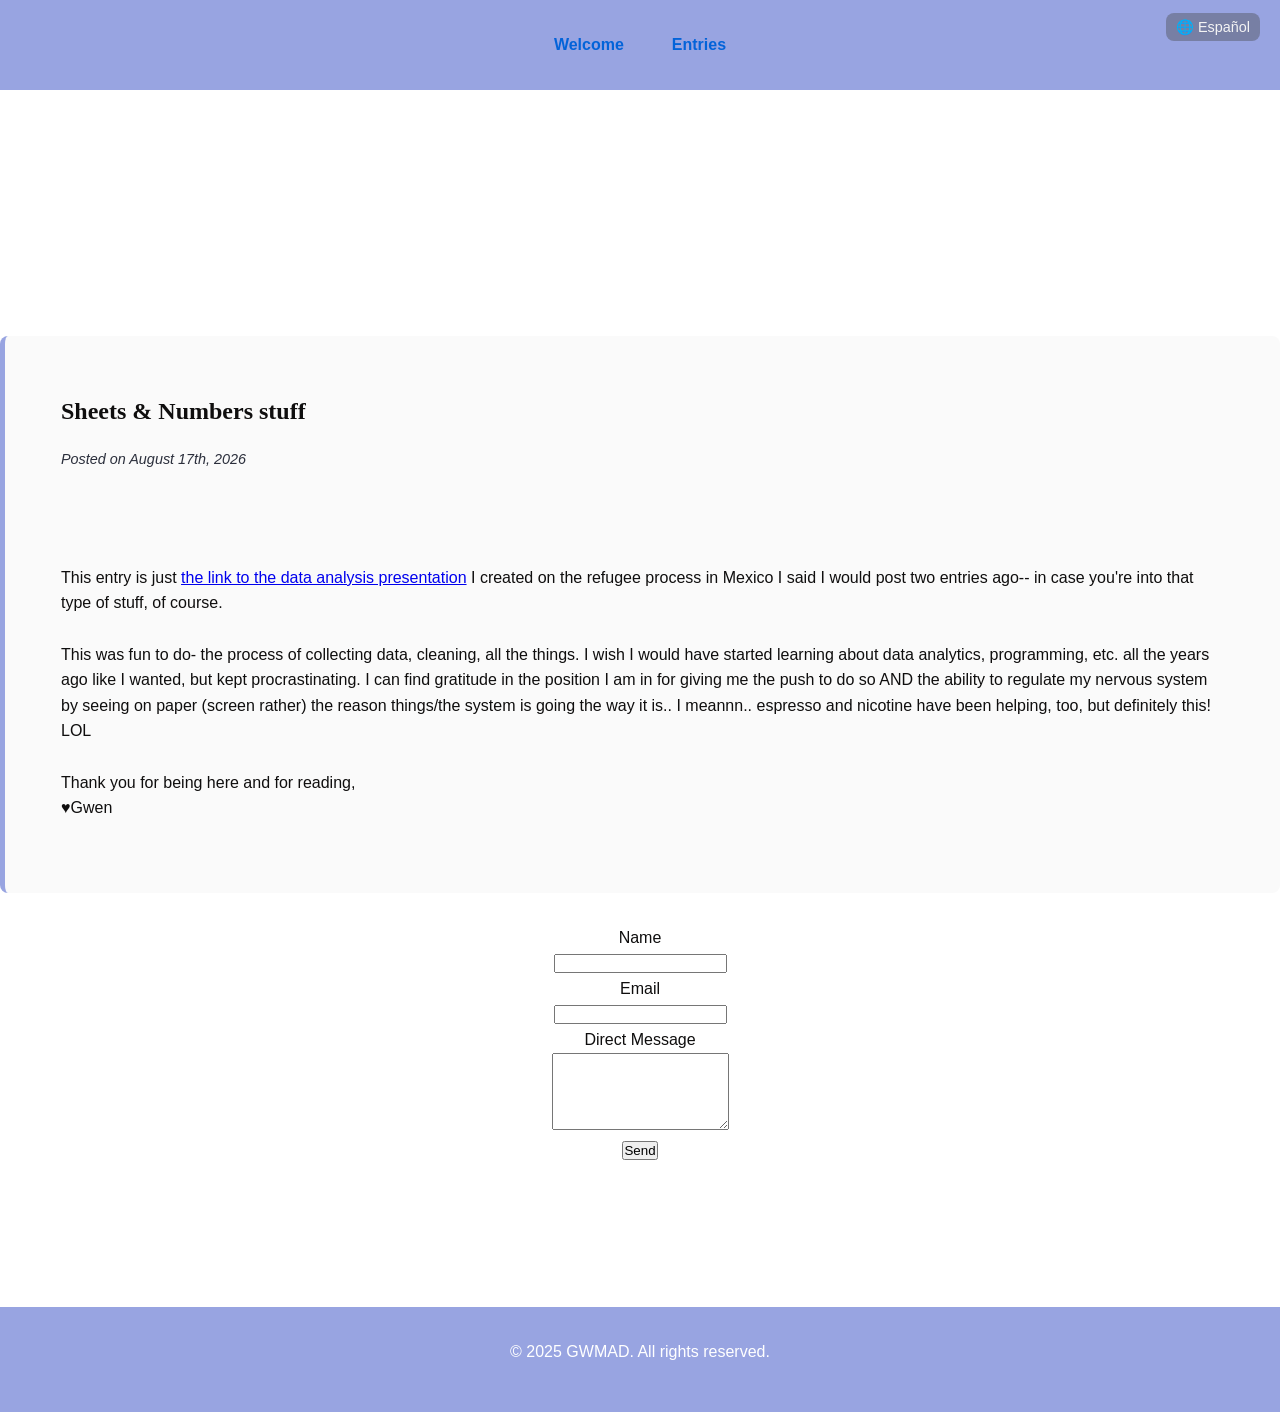
<file: number-four.html>
<!DOCTYPE html>
<html lang="en">
<head>
  <meta charset="UTF-8" />
  <meta name="viewport" content="width=device-width, initial-scale=1.0" />
  <title>Number Four</title>
  <link rel="stylesheet" href="style.css" />
</head>
<body>
  <header>
        <div class="language-switch">
  <a href="number-three-es.html">🌐 Español</a>
</div>
        <nav>
      <ul>
        <li><a href="index.html">Welcome</a></li>
        <li><a href="blog.html">Entries</a></li>

      </ul>
    </nav>
    <!-- your existing header and nav here -->
  </header>

  <main>
    <article class="blog-post">
      
      <h2>Sheets & Numbers stuff</h2>
      <p><em>Posted on August 17th, 2026</em></p>
      <p>
      
        <br><br><br>
        This entry is just <a href="https://docs.google.com/presentation/d/1118Pa4VkHSEZ8CRVM8JoNPLFfz5kdFxKEPAtVhY_W1c/edit?usp=sharing">the link 
        
          to 
          the data analysis presentation</a></li> I created on the refugee process in Mexico I said I would 
          post two entries ago-- in case you're into that type of stuff, of course.
      <br><br>
      This was fun to do- the process of collecting data, cleaning, all the things.
       I wish I would have started learning about data analytics, programming, etc. 
      all the years ago like I wanted, but kept procrastinating. I can find gratitude in the position I am in for
      giving me the push to do so AND the ability to
       regulate my nervous system by seeing on paper (screen rather)
      the reason things/the system is going the way it is.. I meannn.. espresso and nicotine have been helping, too, but definitely this! LOL
      



      <br><br> 
      Thank you for being here and for reading,       
        <br>
 &hearts;Gwen
      </p>
    </article>
  </main>

       <center> <form action="https://formspree.io/f/mwlkkebo" method="POST">
        <label for="name">Name</label>
        <br>
        <input type="text" id="name" name="name" required />
<br>
        <label for="email">Email</label>
        <br>
        <input type="email" id="email" name="email" required />
<br>
        <label for="message">Direct Message</label>
        <br>
        <textarea id="message" name="message" rows="5" required></textarea>
<br>
        <button type="submit">Send</button>
      </form></center>

  <footer>
    <p>&copy; 2025 GWMAD. All rights reserved.</p>
  </footer>
</body>
</html>
</file>
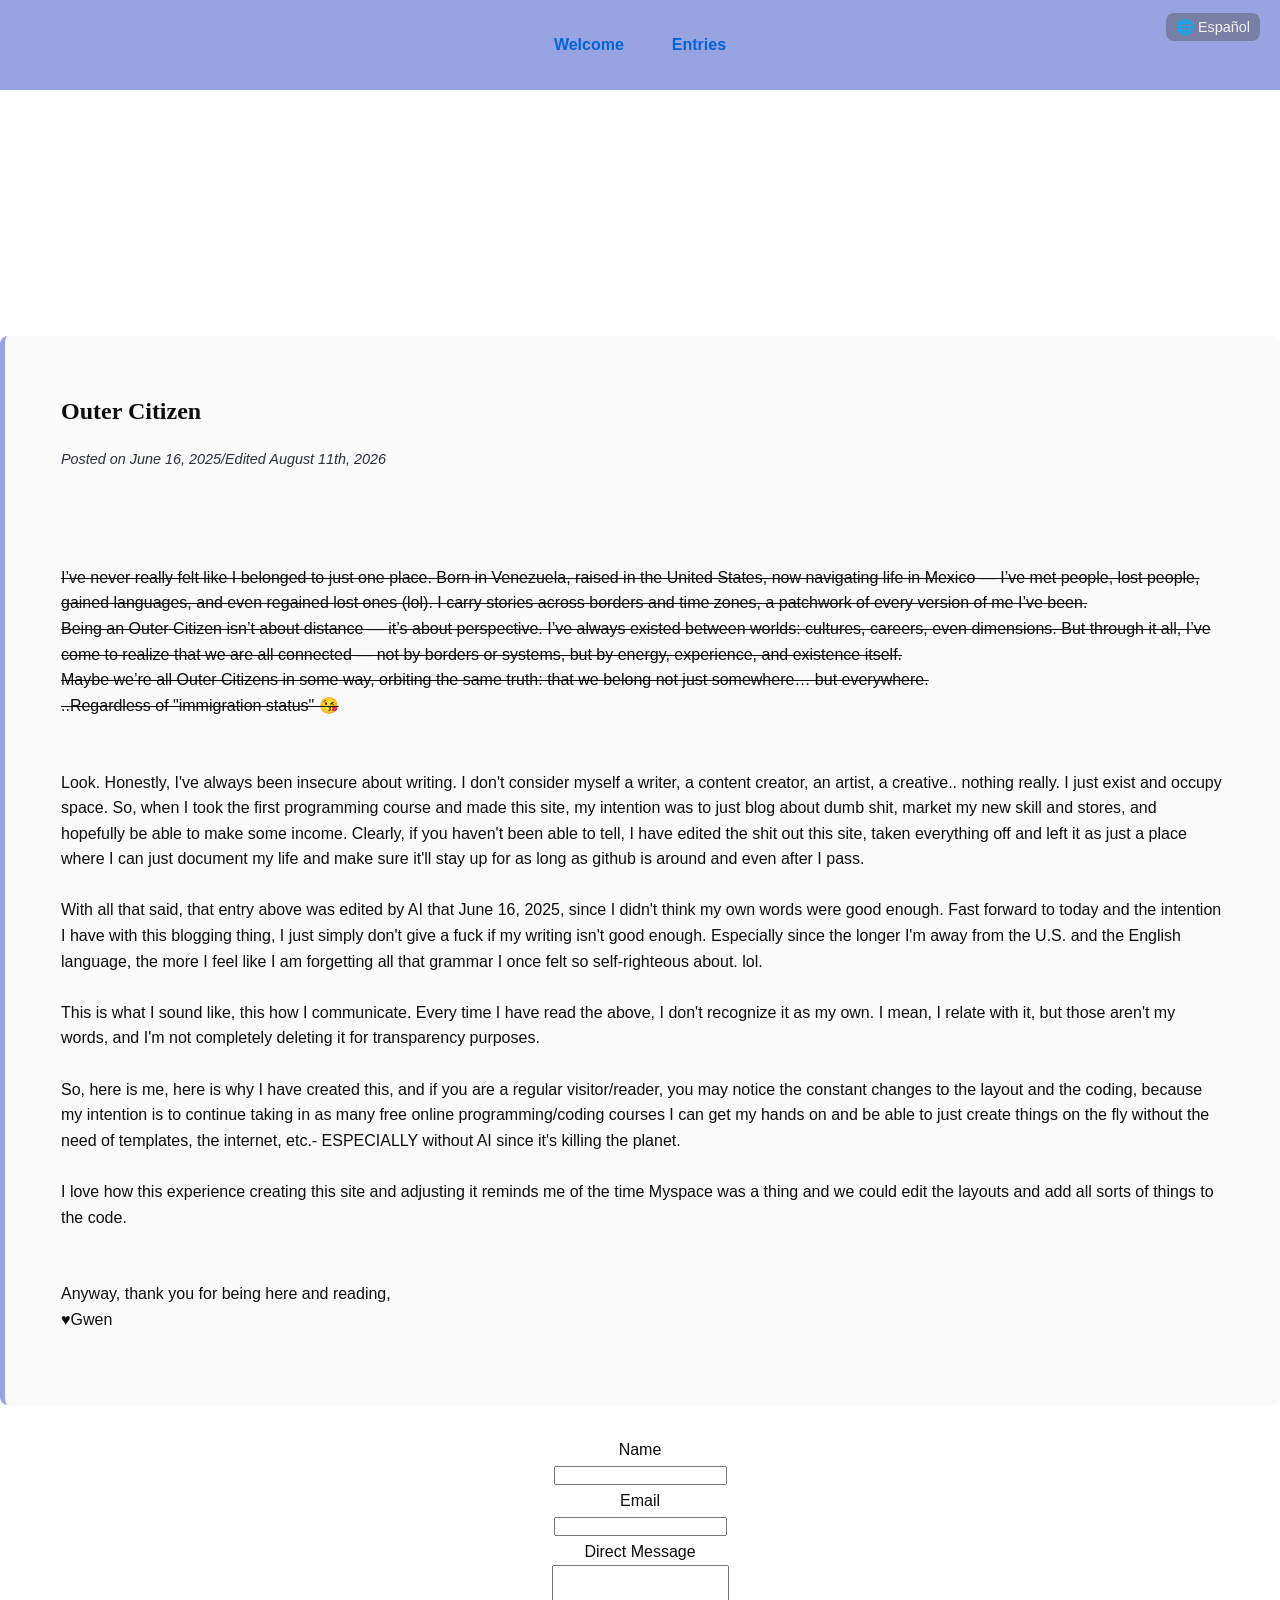
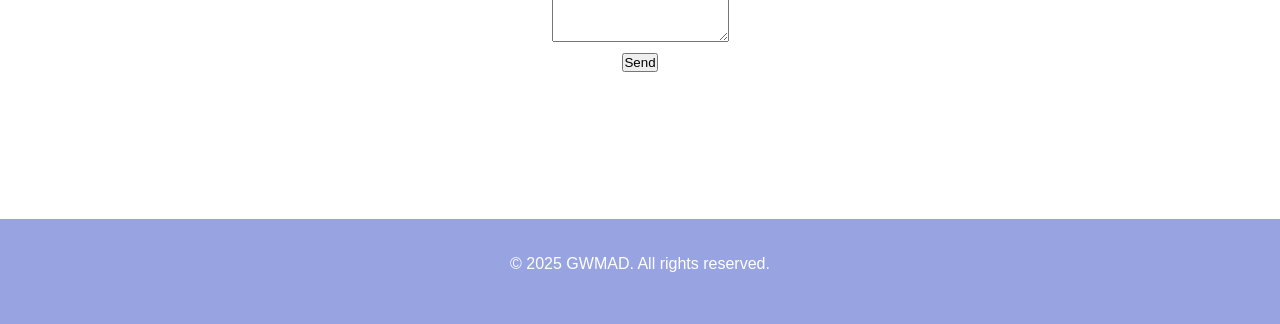
<file: number-one.html>
<!DOCTYPE html>
<html lang="en">
<head>
  <meta charset="UTF-8" />
  <meta name="viewport" content="width=device-width, initial-scale=1.0" />
  <title>Outer Citizen</title>
  <link rel="stylesheet" href="style.css" />
</head>
<body>
  <header>
        <div class="language-switch">
  <a href="blog-outer-citizen-es.html">🌐 Español</a>
</div>
        <nav>
      <ul>
        <li><a href="index.html">Welcome</a></li>
        <li><a href="blog.html">Entries</a></li>

      </ul>
    </nav>
    <!-- your existing header and nav here -->
  </header>

  <main>
    <article class="blog-post">
      <h2>Outer Citizen</h2>
      <p><em>Posted on June 16, 2025/Edited August 11th, 2026</em></p>
      <p>
        <br><br><br><strike>
I’ve never really felt like I belonged to just one place. Born in Venezuela, raised in the United States, now navigating life in Mexico — I’ve met people, lost people, gained languages, and even regained lost ones (lol). I carry stories across borders and time zones, a patchwork of every version of me I’ve been.
<br>
Being an Outer Citizen isn’t about distance — it’s about perspective. I’ve always existed between worlds: cultures, careers, even dimensions. But through it all, I’ve come to realize that we are all connected — not by borders or systems, but by energy, experience, and existence itself.
<br>
Maybe we’re all Outer Citizens in some way, orbiting the same truth: that we belong not just somewhere… but everywhere.        
 <br>       
..Regardless of "immigration status" 😘 </strike>

<br>
<br>
<br>
Look. Honestly, I've always been insecure about writing. I don't consider myself a writer,
a content creator, an artist, a creative.. nothing really. I just exist and occupy space.
So, when I took the first programming course and made this site, my intention was to
just blog about dumb shit, market my new skill and stores, and hopefully be able to make 
some income. Clearly, if you haven't been able to tell, I have edited the shit out this site,
taken everything off and left it as just a place where I can just document my life and make sure 
it'll stay up for as long as github is around and even after I pass.
<br><br>With all that said, that entry above was edited by AI that June 16, 2025, since I didn't think my own
words were good enough. Fast forward to today and the intention I have with this blogging thing, I just
simply don't give a fuck if my writing isn't good enough. Especially since the longer I'm away from the U.S.
and the English language, the more I feel like I am forgetting all that grammar I once felt so self-righteous 
about. lol. 
<br><br>This is what I sound like, this how I communicate. Every time I have read the above, I don't recognize it 
as my own. I mean, I relate with it, but those aren't my words, and I'm not completely deleting it for transparency purposes.
<br><br>So, here is me, here is why I have created this, and if you are a regular visitor/reader, you may
notice the constant changes to the layout and the coding, because my intention is to continue taking in as 
many free online programming/coding courses I can get my hands on and be able to just create things on the fly 
without the need of templates, the internet, etc.- ESPECIALLY without AI since it's killing the planet. 
<br><br>I love how this experience creating this site and adjusting it reminds me of the time Myspace
was a thing and we could edit the layouts and add all sorts of things to the code. 
<br><br><br>

Anyway, thank you for being here and reading,
<br>
&hearts;Gwen 
      </p>
    </article>
  </main>

         <center> <form action="https://formspree.io/f/mppzzarw" method="POST">
        <label for="name">Name</label>
        <br>
        <input type="text" id="name" name="name" required />
<br>
        <label for="email">Email</label>
        <br>
        <input type="email" id="email" name="email" required />
<br>
        <label for="message">Direct Message</label>
        <br>
        <textarea id="message" name="message" rows="5" required></textarea>
<br>
        <button type="submit">Send</button>
      </form></center>

  <footer>
    <p>&copy; 2025 GWMAD. All rights reserved.</p>
  </footer>
</body>
</html>
</file>
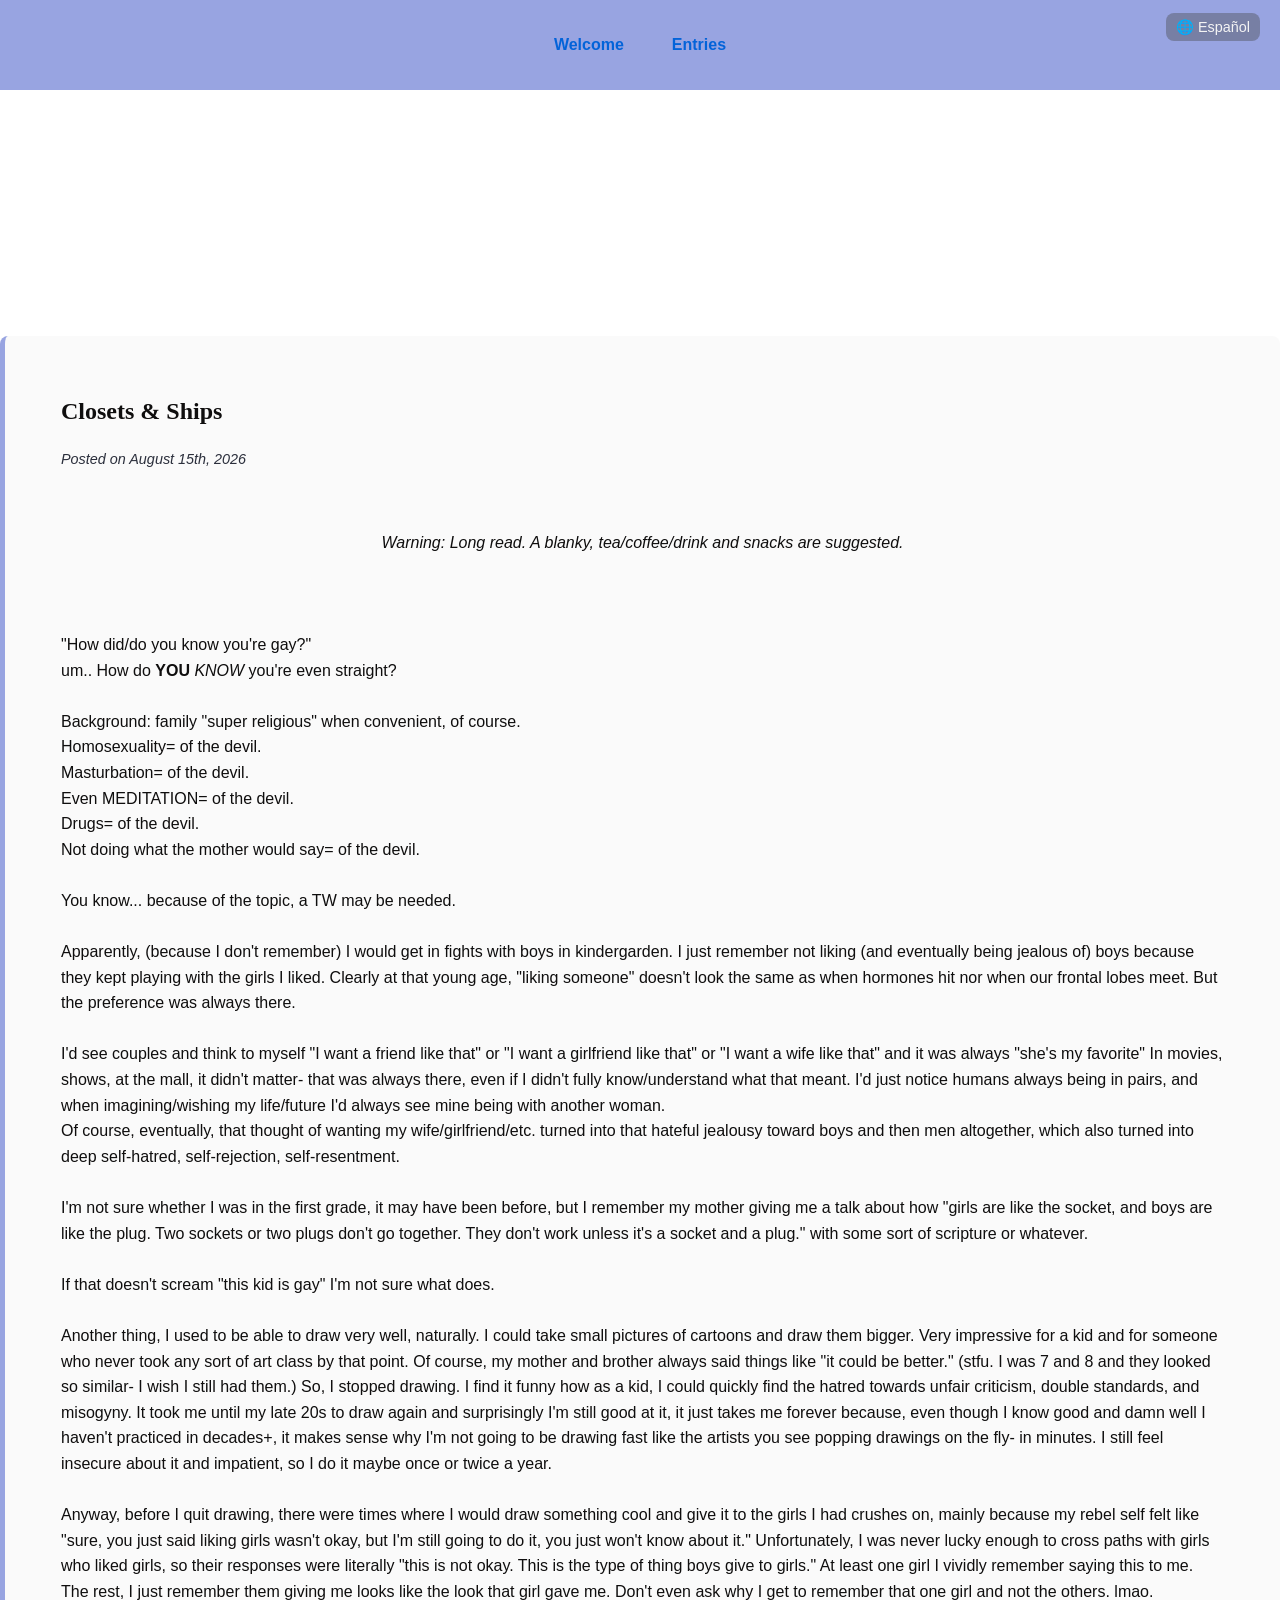
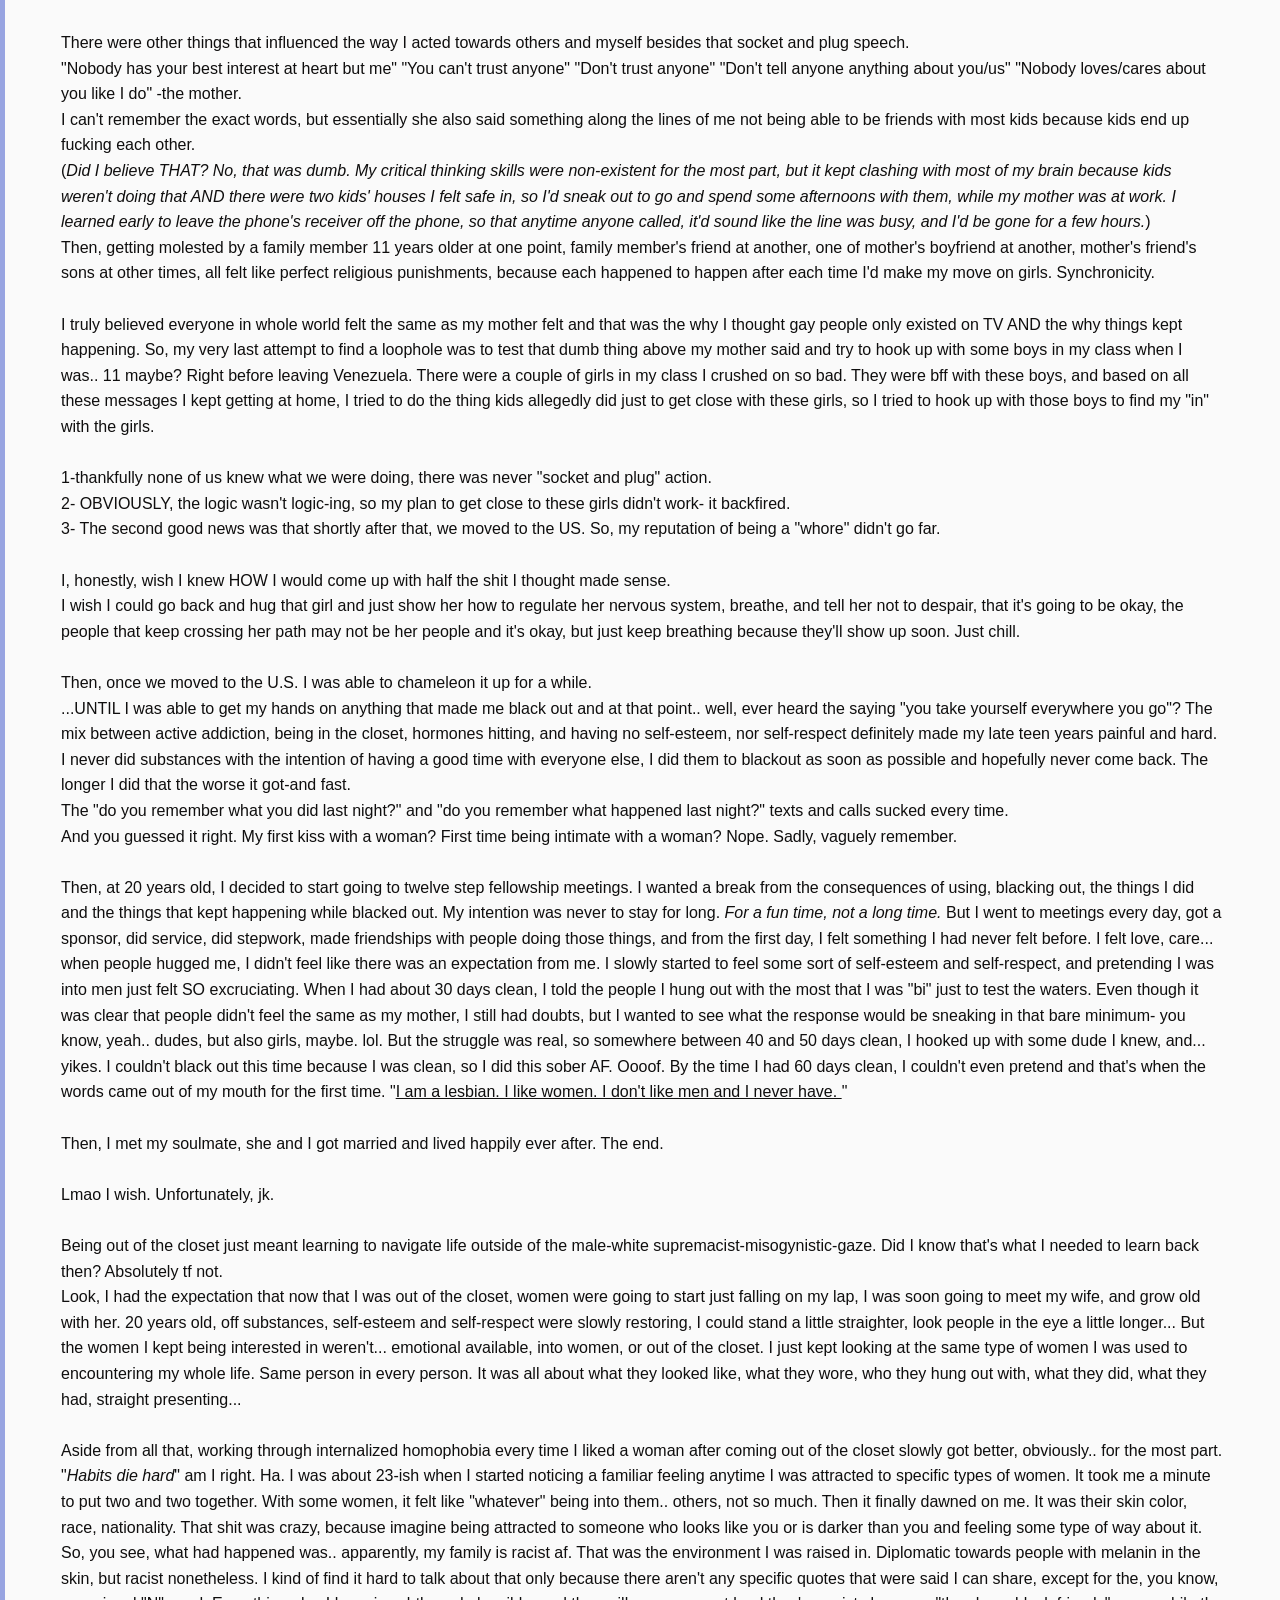
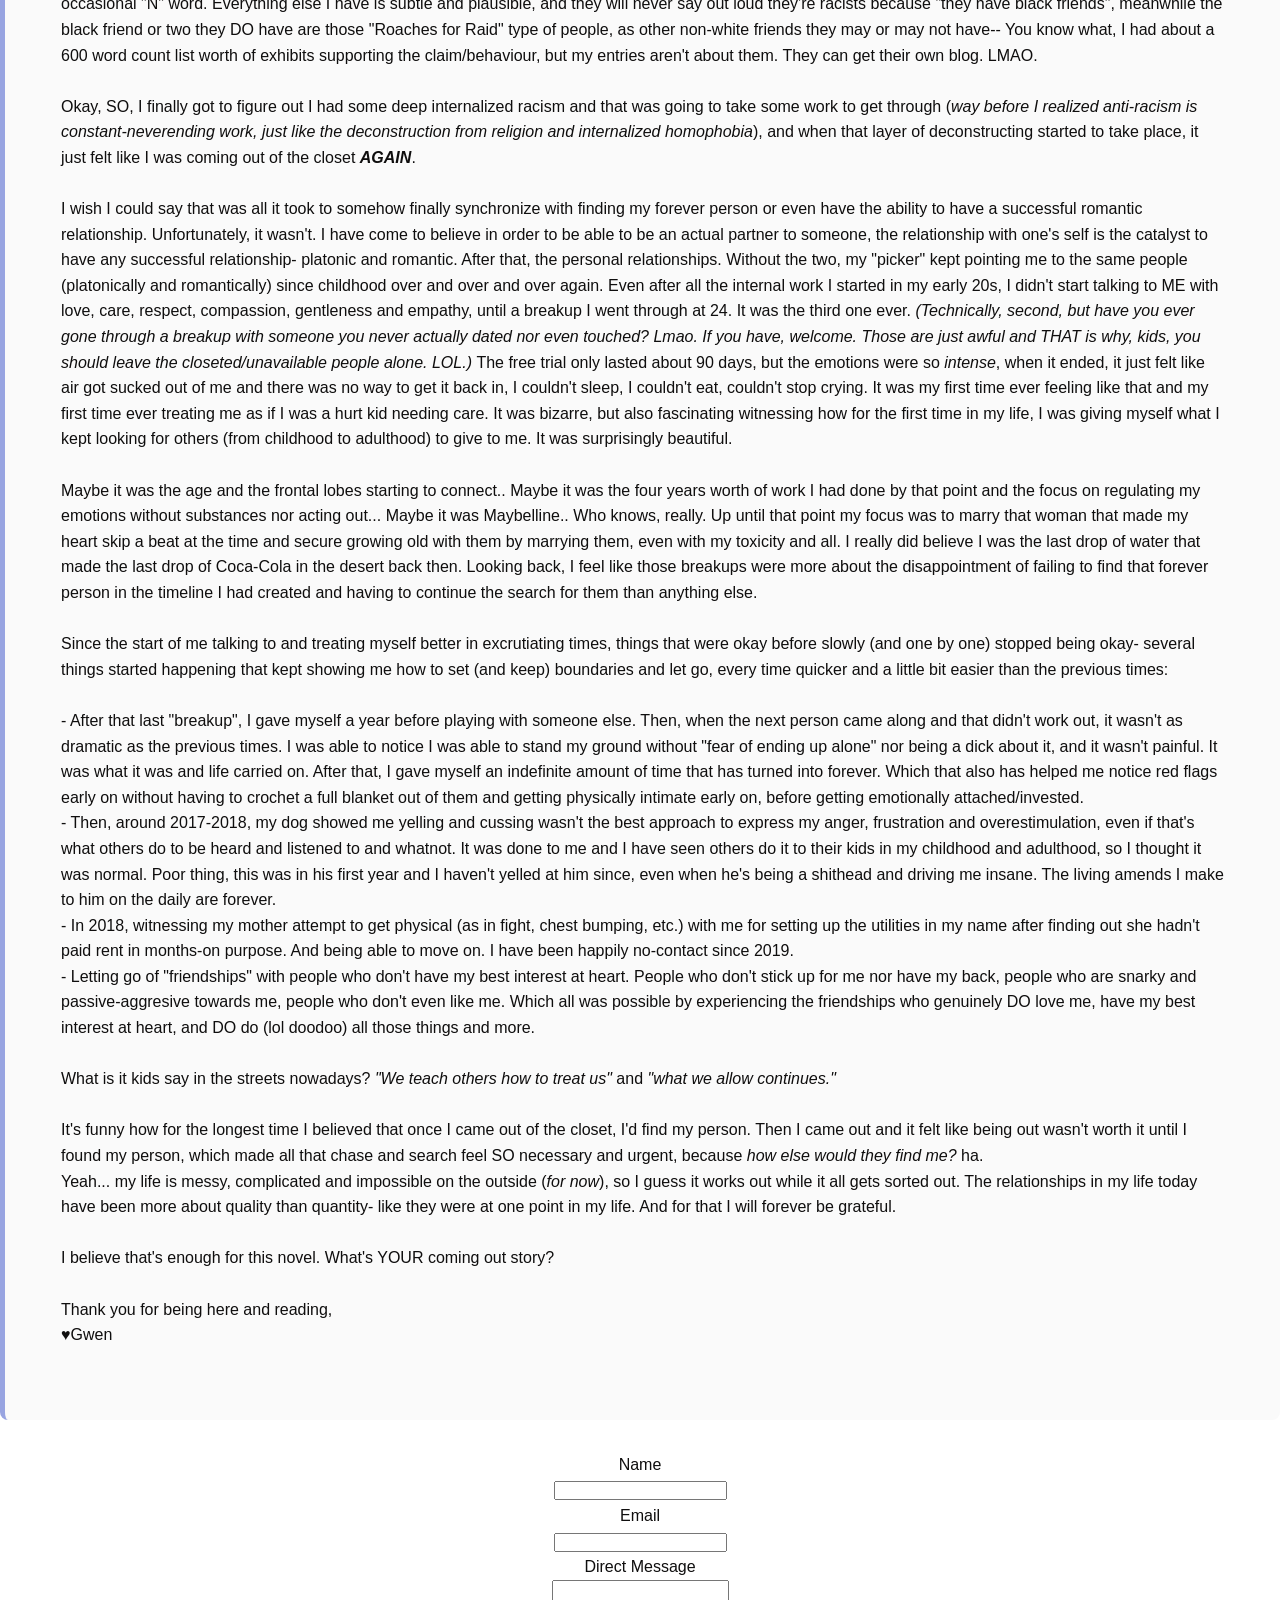
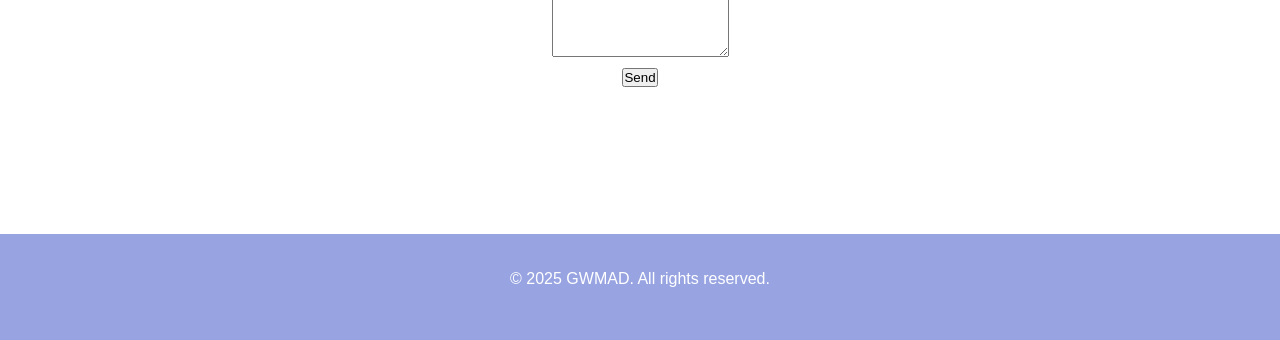
<file: number-three.html>
<!DOCTYPE html>
<html lang="en">
<head>
  <meta charset="UTF-8" />
  <meta name="viewport" content="width=device-width, initial-scale=1.0" />
  <title>Number Three</title>
  <link rel="stylesheet" href="style.css" />
</head>
<body>
  <header>
        <div class="language-switch">
  <a href="number-three-es.html">🌐 Español</a>
</div>
        <nav>
      <ul>
        <li><a href="index.html">Welcome</a></li>
        <li><a href="blog.html">Entries</a></li>

      </ul>
    </nav>
    <!-- your existing header and nav here -->
  </header>

  <main>
    <article class="blog-post">
      
      <h2>Closets & Ships</h2>
      <p><em>Posted on August 15th, 2026</em></p>
      <p>
        <br>
        <center><i>Warning: Long read. A blanky, tea/coffee/drink and snacks are suggested.</i></center>
        <br><br><br>
        "How did/do you know you're gay?"
        <br>um.. How do <b>YOU</b> <i>KNOW</i> you're even straight? 
        <br><br>
        Background: family "super religious" when convenient, of course. <br>
        Homosexuality= of the devil.<br>
        Masturbation= of the devil.<br>
        Even MEDITATION= of the devil.<br>
        Drugs= of the devil.<br>
        Not doing what the mother would say= of the devil.
        <br><br>
        You know... because of the topic, a TW may be needed.<br><br>
        Apparently, (because I don't remember) I would get in fights with boys in kindergarden.
        I just remember not liking (and eventually being jealous of) boys because they kept 
        playing with the girls I liked.
        Clearly at that young age, "liking someone" doesn't look the same as when hormones 
        hit nor when our frontal lobes meet. But the preference was always there. <br>
        <br>
        I'd see couples and think to myself "I want a friend like that" or "I want a girlfriend like that" 
        or "I want a wife like that" and it was always "she's my favorite"
        In movies, shows, at the mall, it didn't matter- that was always there, even if I didn't fully
        know/understand what that meant. I'd just notice humans always being in pairs, and when imagining/wishing my
        life/future I'd always see mine being with another woman.
        <br>Of course, eventually, that thought of wanting my wife/girlfriend/etc. 
        turned into that hateful jealousy toward boys and then men altogether, which also turned into 
        deep self-hatred, self-rejection, self-resentment.
        <br><br>
        I'm not sure whether I was in the first grade, it may have been before, but
        I remember my mother giving me a talk about how "girls are like the socket,
        and boys are like the plug. Two sockets or two plugs don't go together.
        They don't work unless it's a socket and a plug." with some sort of scripture or whatever.
        <br><br>
        If that doesn't scream "this kid is gay" I'm not sure what does.
        <br><br>
        Another thing, I used to be able to draw very well, naturally. I could take small 
        pictures of cartoons and draw them bigger. Very impressive for a kid and 
        for someone who never took any sort of art class by that point. Of course, my mother and brother always said things like "it could be better." (stfu. I was 7 and 8 and
        they looked so similar- I wish I still had them.)
        So, I stopped drawing. I find it funny how as a kid, I could quickly find the hatred
        towards unfair criticism, double standards, and misogyny. It took me until my late 20s to draw again and
        surprisingly I'm still good at it, it just takes me forever because, even
        though I know good and damn well I haven't practiced in decades+, it
        makes sense why I'm not going to be drawing fast like the artists you see 
        popping drawings on the fly- in minutes. I still feel insecure about it and impatient, so I do it maybe
        once or twice a year.<br>
        <br>Anyway, before I quit drawing, there were times where I would draw something cool and give it
        to the girls I had crushes on, mainly because my rebel self felt like "sure, you just said liking girls
        wasn't okay, but I'm still going to do it, you just won't know about it." Unfortunately, I was never 
        lucky enough to cross paths with girls who liked girls, so their responses were literally "this is not
        okay. This is the type of thing boys give to girls." At least one girl I vividly remember saying
        this to me. The rest, I just remember them giving me looks like the look that girl gave me. Don't even ask why
        I get to remember that one girl and not the others. lmao. 
        <br><br>
        There were other things that influenced the way I acted towards others and myself besides that socket and plug speech.
        <br>"Nobody has your best interest at heart but me" "You can't trust anyone" "Don't trust anyone" "Don't tell anyone anything 
        about you/us" "Nobody loves/cares about you like I do" -the mother. <br>I can't remember the exact words,
        but essentially she also said something along the lines of me not being able to be friends with most kids
        because kids end up fucking each other. <br>
          (<i>Did I believe THAT? No, that was dumb. My critical thinking skills were non-existent for the most part,
          but it kept clashing with most of my brain because kids weren't doing that AND there were two kids' houses 
          I felt safe in, so I'd sneak out to go
          and spend some afternoons with them, while my mother was at work. I learned early to leave the phone's receiver
          off the phone, so that anytime anyone called, it'd sound like the line was busy, and I'd be gone for a few
        hours.</i>)

        <br>Then, getting molested by a family member 11 years older at one point, family 
        member's friend at another, one of mother's boyfriend at another, mother's friend's sons at other 
        times, all felt like perfect religious punishments,
        because each happened to happen after each time I'd make my move on girls. Synchronicity. 
        <br><br>I truly believed everyone in whole world felt the same as my mother felt and that was the why
        I thought gay people only existed on TV AND the why things kept happening. 
        So, my very last attempt to find a loophole was to test that dumb thing above
        my mother said and try to hook up with some boys in my class when I was.. 11 maybe? 
        Right before leaving Venezuela. There were a couple of girls in my class I crushed on so bad. 
        They were bff with these boys, and based on all these messages I kept getting at home, 
        I tried to do the thing kids allegedly did just to get close with these girls, so I tried to hook up with those boys
        to find my "in" with the girls. <br> <br>
        1-thankfully none of us knew what we were doing, there was never "socket and plug" action. 
        <br>2- OBVIOUSLY, the logic wasn't logic-ing, so my plan to get close to these girls didn't 
        work- it backfired.<br>3- The second good news was that
        shortly after that, we moved to the US. So, my reputation of being a "whore" didn't go far.
        <br><br>I, honestly, wish I knew HOW I would come up with half the shit I thought made sense.
        <br>I wish I could go back and hug that girl and just show her how to regulate her nervous system, breathe, and 
        tell her not to despair, that it's going to be okay, the people that keep crossing her path may not be her people and it's okay,
        but just keep breathing because they'll show up soon. Just chill.
        <br><br>
        Then, once we moved to the U.S. I was able to chameleon it up for a while. 
        <br>...UNTIL I was able to get my hands on anything that made me black out and at that point.. well,
        ever heard the saying "you take yourself everywhere you go"? The mix between active addiction, being in the closet,
        hormones hitting, and having no self-esteem, nor self-respect definitely made my late teen years painful and hard. 
        I never did substances with the intention of having a good time with everyone else, I did them to blackout
        as soon as possible and hopefully never come back. The longer I did that the worse it got-and fast.<br>
        The "do you remember what you did last night?" and "do you remember what happened last night?" 
        texts and calls sucked every time. <br>And you guessed it right. My first kiss with a woman? First time being 
        intimate with a woman? Nope. Sadly, vaguely remember.
        <br><br>
        Then, at 20 years old, I decided to start going to twelve step fellowship meetings. I wanted a break from 
        the consequences of using, blacking out, the things I did and the things that kept happening while blacked out.
        My intention was never to stay for long. <i>For a fun time, not a long time.</i> But I went to meetings every day, got a sponsor, did service, 
        did stepwork, made friendships with people doing those things, and from the first day, I felt something I had never 
        felt before. I felt love, care... when people hugged me, I didn't feel like there was an expectation from me.
        I slowly started to feel some sort of self-esteem and self-respect, and pretending I was into men just
        felt SO excruciating. When I had about 30 days clean, I told the people I hung out with the most that I was "bi"
        just to test the waters. Even though it was clear that people didn't feel the same as my mother, I still had doubts, but 
        I wanted to see what the response would be sneaking in that bare minimum- you know, yeah.. dudes, but also girls, maybe. lol.
        But the struggle was real, so somewhere between 40 and 50 days clean, I hooked up with some dude 
        I knew, and... yikes. I couldn't black out this time because I was clean, so I did this sober AF. Oooof.
        By the time I had 60 days clean, I couldn't even pretend and that's when the words came out of my mouth
        for the first time. "<u>I am a lesbian. I like women. I don't like men and I never have. </u>"
        <br><br>
        Then, I met my soulmate, she and I got married and lived happily ever after. The end.
        <br><br>Lmao I wish. Unfortunately, jk.<br><br>
        Being out of the closet just meant learning to navigate life outside of the male-white supremacist-misogynistic-gaze.
        Did I know that's what I needed to learn back then? Absolutely tf not.
        <br>Look, I had the expectation that now that I was out of the closet, women were going to start just 
        falling on my lap, I was soon going to meet my wife, and grow old with her. 
        20 years old, off substances, self-esteem and self-respect were slowly restoring, I could 
        stand a little straighter, look people in the eye a little longer... But the women I kept being interested in 
        weren't... emotional available, into women, or out of the closet. I just kept looking at the same 
        type of women I was used to encountering my whole life. Same person in every person. It was all about 
        what they looked like, what they wore,
        who they hung out with, what they did, what they had, straight presenting...
        
        <br>
        <br>Aside from all that, working through internalized homophobia every time I liked a woman after
        coming out of the closet slowly got better, obviously.. for the most part. "<i>Habits die hard</i>" am I right. Ha. 
        I was about 23-ish when I started noticing a familiar feeling anytime I was attracted to 
        specific types of women. It took me a minute to put two and two together. With some women, it felt like 
        "whatever" being into them.. others, not so much.
        Then it finally dawned on me. It was their skin color, race, nationality. That shit was crazy, because 
        imagine being attracted to someone who looks like you or is darker than you and feeling some type of way about it. 
        <br>
        So, you see, what had happened was.. apparently, my family is racist af. That was the environment I
        was raised in. Diplomatic towards people with melanin in the skin, but racist nonetheless. 
        I kind of find it hard to talk about that only because there aren't any specific quotes that were said I can share, except for 
        the, you know, occasional "N" word. Everything else I have is subtle and plausible, and they 
        will never say out loud they're racists because "they have black friends", meanwhile the black 
        friend or two they DO have are those "Roaches for Raid" type of people, as other non-white 
        friends they may or may not have-- You know what, I had about a 600 word count list worth of 
        exhibits supporting the claim/behaviour, but my entries aren't about them. They can get their own blog. LMAO.
        <br><br>
        Okay, SO, I finally got to figure out I had some deep internalized racism and that was going to take
        some work to get through (<i>way 
        before I realized anti-racism is constant-neverending work, just like the deconstruction from religion
        and internalized homophobia</i>), and when that layer of deconstructing started to take place, 
        it just felt like I was coming out of the closet <i><b>AGAIN</b></i>. 
        <br><br>
        I wish I could say that was all it took to somehow finally synchronize with finding my forever person or even have the ability to have a successful romantic relationship.
        Unfortunately, it wasn't. I have come to believe in order to be able to be an actual partner to someone,
        the relationship with one's self is the catalyst to have any successful relationship- platonic and 
        romantic. After that, the personal relationships. Without the two, my "picker" kept pointing me to 
        the same people (platonically and romantically) since childhood over and over and over again. Even after
        all the internal work I started in my early 20s, I didn't start talking to ME with love, care, respect,
        compassion, gentleness and empathy, until a breakup I went through at 24. It was the third one ever. 
        <i>(Technically, second, but have you ever gone through a breakup with someone you never actually 
          dated nor even touched? Lmao. If you have, welcome. Those are just awful and THAT is why, kids, you
          should leave the closeted/unavailable people alone. LOL.) </i>
        The free trial only lasted about 90 days, but the emotions were so <i>intense</i>, when it ended, it
        just felt like air got sucked out of me and there was no way to get it back in, I couldn't sleep, 
        I couldn't eat, couldn't stop crying. It was my first time ever feeling like that and my first 
        time ever treating me as if I was a hurt kid needing care. It was bizarre, but also 
        fascinating witnessing how for the first time in my life, I was giving myself what I kept 
        looking for others (from childhood to adulthood) to give to me. It 
        was surprisingly beautiful. 
          <br>
        <br>
        Maybe it was the age and the frontal lobes starting to connect.. Maybe it was the four years worth of
        work I had done by that point and the focus on regulating my emotions without substances nor acting
        out... Maybe it was Maybelline.. Who knows, really. Up until that point my focus was to marry that 
        woman that made my heart skip a beat at the time and secure growing old with them by marrying them,
        even with my toxicity and all. I really did believe I was the last drop of water that made the last drop
        of Coca-Cola in the desert back then. Looking back, I feel like those breakups were more about the 
        disappointment of failing to find that forever person in the timeline I had created and having to continue the search for them than 
        anything else. 
        <br><br>
        Since the start of me talking to and treating myself better in excrutiating times, things that were 
        okay before slowly (and one by one) stopped being okay- several
        things started happening that kept showing me how to set (and keep) boundaries and let go, every
        time quicker and a little bit easier than the previous times:
        <br><br>
        - After that last "breakup", I gave myself a year before playing with someone else. Then, when the next person came along 
        and that didn't work out, it wasn't as dramatic as the previous times. I was able to
        notice I was able to stand my ground without "fear of ending up alone" nor being a dick about it, and
        it wasn't painful. It was what it was and life carried on. After that, I gave myself an indefinite amount
        of time that has turned into forever. Which that also has helped me notice red flags early on without having to 
        crochet a full blanket out of them and getting physically intimate early on, before getting emotionally 
        attached/invested. 
        <br>
        - Then, around 2017-2018, my dog showed me yelling and cussing wasn't the best approach
        to express my anger, frustration and overestimulation, even if that's what others do to be heard and listened to and whatnot.
        It was done to me and I have seen others do it to their kids in my childhood and adulthood, so I thought 
        it was normal. Poor thing, this was in his first year and I haven't yelled at him since, even when he's 
        being a shithead and driving me insane. The living amends I make to him on the daily are forever.
        <br>
        - In 2018, witnessing my mother attempt to get physical (as in fight, chest bumping, etc.) with me for setting up the utilities in my name after finding
        out she hadn't paid rent in months-on purpose. And being able to move on. I have been happily no-contact since 2019.
        <br>
        - Letting go of "friendships" with people who don't have my best interest at heart. People who 
        don't stick up for me nor have my back, people who are snarky and passive-aggresive towards me, people 
        who don't even like me. Which all was possible by experiencing the friendships who genuinely DO love me, have my best 
        interest at heart, and DO do (lol doodoo) all those things and more. 
        <br><br>What is it kids say in the streets nowadays? <i>"We teach others how to treat us"</i> and <i>"what we allow continues."</i>

          <br><br>
      It's funny how for the longest time I believed that once I came out of the closet, I'd find my person.
      Then I came out and it felt like being out wasn't worth it until I found my person, which made all that chase 
      and search feel SO necessary and urgent, because <i>how else would they find me?</i> ha.
      <br>Yeah... my life is messy, complicated and impossible on the outside (<i>for now</i>), so I guess it works out while
      it all gets sorted out. 
        The relationships in my life today have been more about quality than quantity- like they were at one point in
        my life. And for that I will forever be grateful. 
        <br><br>
        I believe that's enough for this novel. What's YOUR coming out story?
        <br><br>

      Thank you for being here and reading,
        <br>
 &hearts;Gwen
      </p>
    </article>
  </main>

       <center> <form action="https://formspree.io/f/mvkooprk" method="POST">
        <label for="name">Name</label>
        <br>
        <input type="text" id="name" name="name" required />
<br>
        <label for="email">Email</label>
        <br>
        <input type="email" id="email" name="email" required />
<br>
        <label for="message">Direct Message</label>
        <br>
        <textarea id="message" name="message" rows="5" required></textarea>
<br>
        <button type="submit">Send</button>
      </form></center>

  <footer>
    <p>&copy; 2025 GWMAD. All rights reserved.</p>
  </footer>
</body>
</html>
</file>
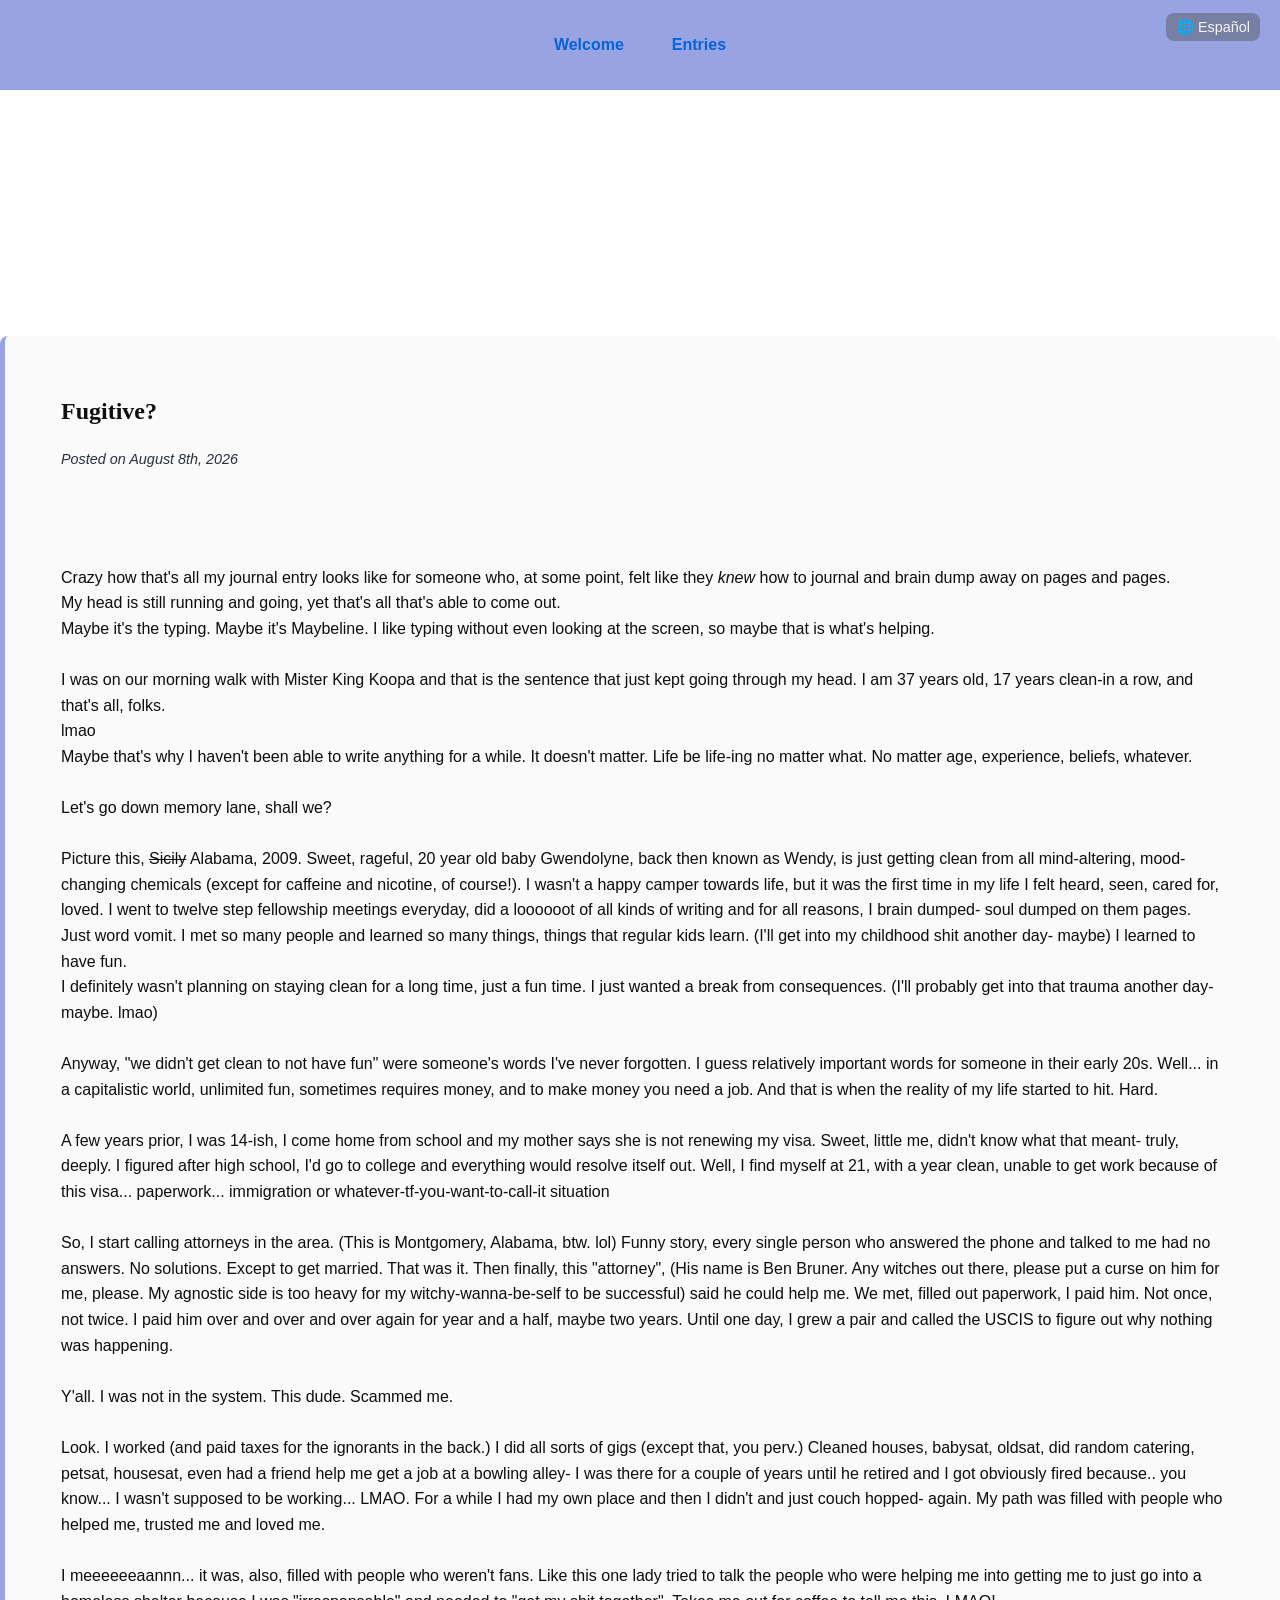
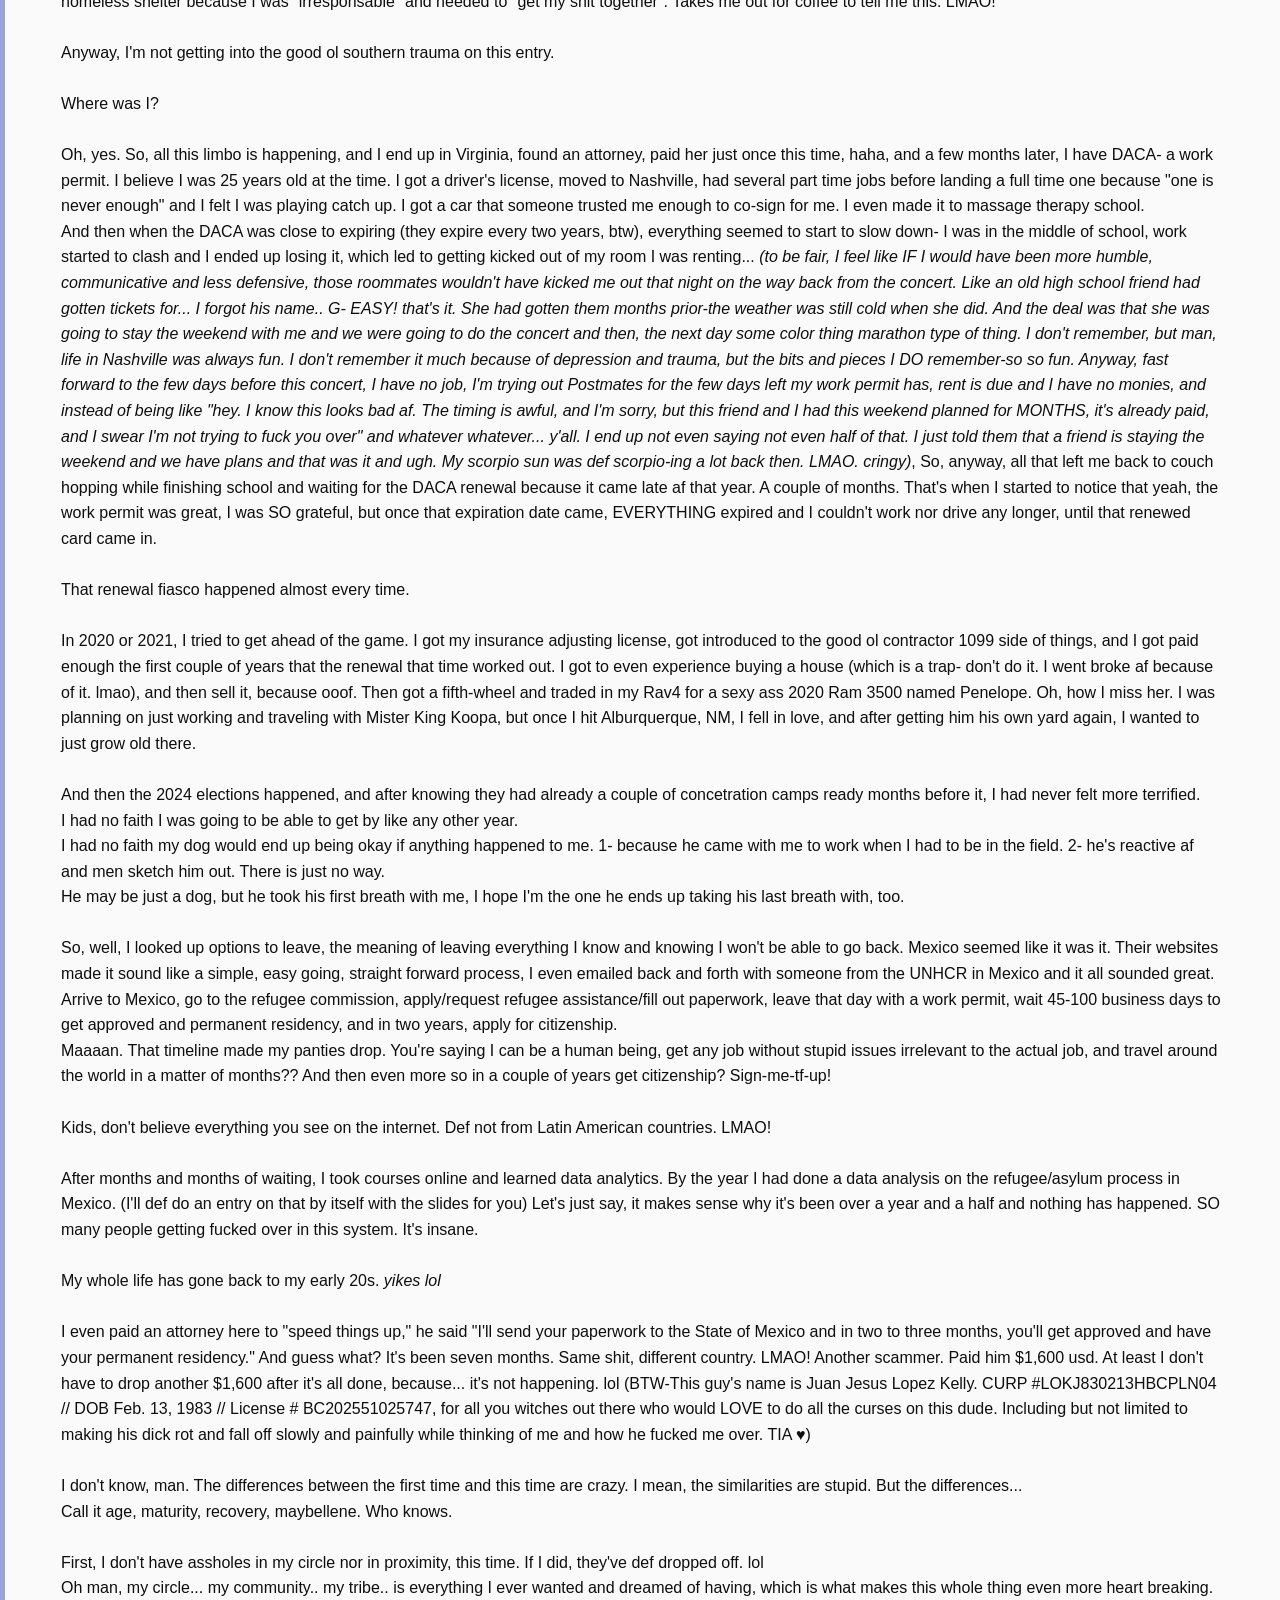
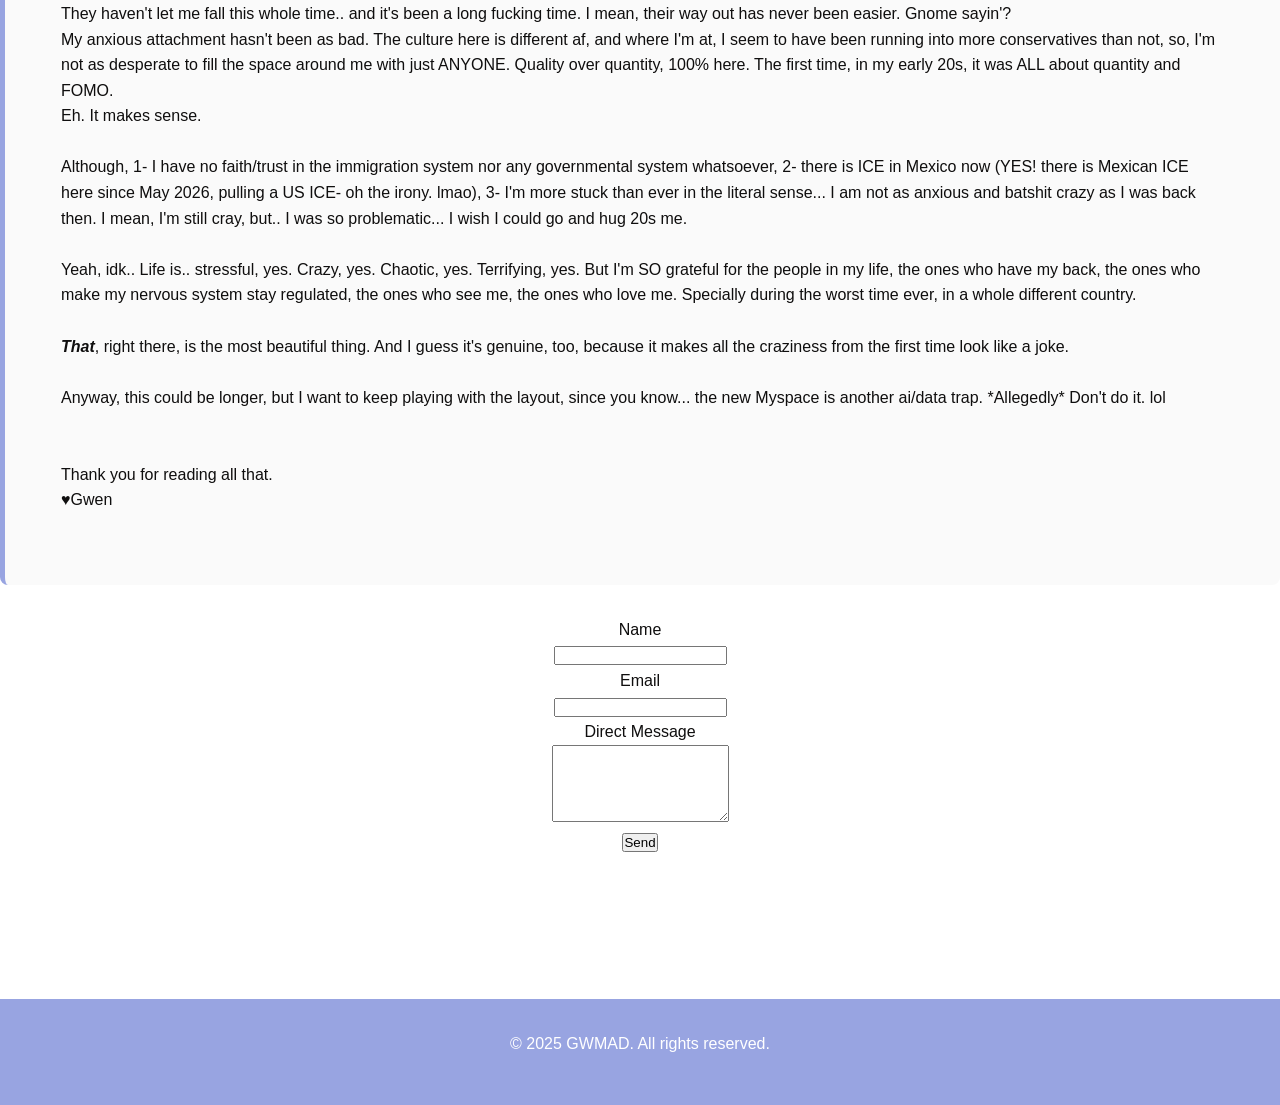
<file: number-two.html>
<!DOCTYPE html>
<html lang="en">
<head>
  <meta charset="UTF-8" />
  <meta name="viewport" content="width=device-width, initial-scale=1.0" />
  <title>Number Two</title>
  <link rel="stylesheet" href="style.css" />
</head>
<body>
  <header>
        <div class="language-switch">
  <a href="number-two-es.html">🌐 Español</a>
</div>
        <nav>
      <ul>
        <li><a href="index.html">Welcome</a></li>
        <li><a href="blog.html">Entries</a></li>

      </ul>
    </nav>
    <!-- your existing header and nav here -->
  </header>

  <main>
    <article class="blog-post">
      
      <h2>Fugitive?</h2>
      <p><em>Posted on August 8th, 2026</em></p>
      <p>
        <br><br><br>
Crazy how that's all my journal entry looks like for someone who, at some point,
felt like they <i>knew</i> how to journal and brain dump away on pages and pages.
<br>
My head is still running and going, yet that's all that's able to come out.
<br>
Maybe it's the typing. Maybe it's Maybeline. I like typing without even looking 
at the screen, so maybe that is what's helping.
<br>
<br>
I was on our morning walk with Mister King Koopa and that is the sentence that just kept 
going through my head. I am 37 years old, 17 years clean-in a row, and 
<br> that's all, folks.
<br>lmao
<br>
Maybe that's why I haven't been able to write anything for a while. It doesn't matter.
Life be life-ing no matter what. No matter age, experience, beliefs, whatever.
<br>
<br> 
Let's go down memory lane, shall we?
        <br>
<br>
Picture this, <strike>Sicily</strike> Alabama, 2009. Sweet, rageful, 20 year old 
baby Gwendolyne, back then known as Wendy, is just getting clean from all mind-altering, mood-changing chemicals
(except for caffeine and nicotine, of course!). I wasn't a happy camper towards life, but it was the first 
time in my life I felt heard, seen, cared for, loved. I went to twelve step fellowship meetings everyday, did a loooooot
of all kinds of writing and for all reasons, I brain dumped- soul dumped on them pages. Just word vomit. I met so many 
people and learned so many things, things that regular kids learn. (I'll get into my childhood shit another day- maybe)
I learned to have fun. 
<br>
I definitely wasn't planning on staying clean for a long time, just a fun time. I just wanted a break from consequences. (I'll probably get into that trauma another day- maybe. lmao)
<br>
<br>
Anyway, "we didn't get clean to not have fun" were someone's words I've never forgotten. I guess relatively important
words for someone in their early 20s. Well... in a capitalistic world, unlimited fun, sometimes requires money, and to make money you need a job.
And that is when the reality of my life started to hit. Hard.
<br>
<br>
A few years prior, I was 14-ish, I come home from school and my mother says she is not renewing my visa. 
Sweet, little me, didn't know what that meant- truly, deeply. I figured after high school, I'd go to college and everything would resolve itself out.
Well, I find myself at 21, with a year clean, unable to get work because of this visa... paperwork... immigration or whatever-tf-you-want-to-call-it situation
<br>
<br>
So, I start calling attorneys in the area. (This is Montgomery, Alabama, btw. lol) Funny story, every single 
person who answered the phone and talked to me had no answers. No solutions. Except to get married. That was it.
Then finally, this "attorney", (His name is Ben Bruner. Any witches out there, please put a curse on him for
me, please. My agnostic side is too heavy for my witchy-wanna-be-self to be successful) said he could help me.
We met, filled out paperwork, I paid him. Not once, not twice. I paid him over and over and over again for year and a half,
maybe two years. Until one day, I grew a pair and called the USCIS to figure out why nothing was happening.
<br> 
<br>Y'all. I was not in the system. This dude. Scammed me. 
<br>
<br>Look. I worked (and paid taxes for the ignorants in the back.) I did all sorts of gigs (except that, you perv.) Cleaned houses, babysat, oldsat, did random 
catering, petsat, housesat, even had a friend help me get a job at a bowling alley- I was there for a couple of years until he retired 
and I got obviously fired because.. you know... I wasn't supposed to be working... LMAO. For a while I had my own place and then I didn't and just couch hopped- again. 
My path was filled with people who helped me, trusted me and loved me.
<br>
<br>I meeeeeeaannn... it was, also, filled with people who weren't fans. Like this one lady tried to talk
the people who were helping me into getting me to just go into a homeless shelter because I was "irresponsable"
and needed to "get my shit together". Takes me out for coffee to tell me this. LMAO! 
<br>
<br>Anyway, I'm not getting into the good ol southern trauma on this entry.
<br><br>
Where was I? 
<br>
<br>
Oh, yes. So, all this limbo is happening, and I end up in Virginia, found an attorney, paid her just once 
this time, haha, and a few months later, I have DACA- a work permit. I believe I was 25 years old at the time.
I got a driver's license, moved to Nashville, had several part time jobs before landing a 
full time one because "one is never enough" and I felt I was playing catch up. I got
a car that someone trusted me enough to co-sign for me. I even made it to massage therapy school.
<br> And then when the DACA was close to expiring (they expire every two years, btw), everything seemed to 
start to slow down- I was in the middle of school, work started to clash and I ended up losing it, which led
to getting kicked out of my room I was renting... <i>(to be fair, I feel like IF I would have been more humble, communicative
and less defensive, those roommates wouldn't have kicked me out that night on the way back from the concert. 
Like an old high school friend had gotten tickets for... I forgot his name.. G- EASY! that's it. She had 
gotten them months prior-the weather was still cold when she did. And the deal was that she was going to 
stay the weekend with me and we were going to do the concert and then, the next day some color thing marathon 
type of thing. I don't remember, but man, life in Nashville was always fun. I don't remember it much because of
depression and trauma, but the bits and pieces I DO remember-so so fun. Anyway, fast forward to the few days before this
concert, I have no job, I'm trying out Postmates for the few days left my work permit has, rent is due 
and I have no monies, and instead of being like "hey. I know this looks bad af. The timing is awful, and 
I'm sorry, but this friend and I had this weekend planned for MONTHS, it's already paid, and I swear 
I'm not trying to fuck you over" and whatever whatever... y'all. I end up not even saying not even
half of that. I just told them that a friend is staying the weekend and we have plans and that was it and ugh. My scorpio 
sun was def scorpio-ing a lot back then. LMAO. cringy)</i>,
So, anyway, all that left me back to couch hopping while finishing school and waiting for the DACA renewal because it
came late af that year. A couple of months. That's when I started to notice that yeah, the work permit was great, I was SO grateful,
but once that expiration date came, EVERYTHING expired and I couldn't work nor drive any longer, until that
renewed card came in.
<br>
<br>
That renewal fiasco happened almost every time.
<br>
<br>
In 2020 or 2021, I tried to get ahead of the game. I got my insurance adjusting license, got introduced to
the good ol contractor 1099 side of things, and I got paid enough the first couple of years that the renewal
that time worked out. I got to even experience buying a house (which is a trap- don't do it. I went broke af
because of it. lmao), and then sell it, because ooof. Then got a 
fifth-wheel and traded in my Rav4 for a sexy ass 2020 Ram 3500 named Penelope. Oh, how I miss her. I was planning on just working
and traveling with Mister King Koopa, but once I hit Alburquerque, NM, I fell in love, and after getting him his 
own yard again, I wanted to just grow old there.
<br>
<br>
And then the 2024 elections happened, and after knowing they had already a couple of concetration camps ready 
months before it, I had never felt more terrified. 
<br>
I had no faith I was going to be able to get by like any other year.
<br>
I had no faith my dog would end up being okay if anything happened to me. 1- because he came with me to work
when I had to be in the field. 2- he's reactive af and men sketch him out. There is just no way. 
<br>He may be just a dog, but he took his first breath with me, I hope I'm the one he ends up taking his 
last breath with, too. 
<br>
<br>
So, well, I looked up options to leave, the meaning of leaving everything I know and knowing I won't be able
to go back. Mexico seemed like it was it. Their websites made it sound like a simple, easy going, straight forward
process, I even emailed back and forth with someone from the UNHCR in Mexico and it all sounded great.
<br>
Arrive to Mexico, go to the refugee commission, apply/request refugee assistance/fill out paperwork, leave that 
day with a work permit, wait 45-100 business days to get approved and permanent residency, and in two 
years, apply for citizenship. 
<br>
Maaaan. That timeline made my panties drop. You're saying I can be a human being, get any job without
stupid issues irrelevant to the actual job, and travel around the world
in a matter of months?? And then even more so in a couple of years get citizenship? Sign-me-tf-up! 
<br><br>
Kids, don't believe everything you see on the internet. Def not from Latin American countries. LMAO!
<br><br>
After months and months of waiting, I took courses online and learned data analytics. By the year I had done 
a data analysis on the refugee/asylum process in Mexico. (I'll def do an entry on that by itself with the
slides for you) Let's just say, it makes sense why it's been over a year and a half and nothing has happened.
SO many people getting fucked over in this system. It's insane.
        <br>
<br>My whole life has gone back to my early 20s. <i>yikes lol</i> 
<br>
<br>I even paid an attorney here to "speed things up," he said "I'll send your paperwork to the State of Mexico
and in two to three months, you'll get approved and have your permanent residency." And guess what? It's been seven months. 
Same shit, different country. LMAO! Another scammer. Paid him $1,600 usd. At least I don't have to drop
another $1,600 after it's all done, because... it's not happening. lol (BTW-This guy's name is 
Juan Jesus Lopez Kelly. CURP #LOKJ830213HBCPLN04 // DOB Feb. 13, 1983 // License # BC202551025747, 
for all you witches out there who would LOVE to do all the curses on this dude. Including but not limited to
making his dick rot and fall off slowly and painfully while thinking of me and how he fucked me over. TIA &hearts;)
<br>
<br>
I don't know, man. The differences between the first time and this time are crazy. I mean, the similarities 
are stupid. But the differences... 
<br>Call it age, maturity, recovery, maybellene. Who knows. 
        <br>
<br>First, I don't have assholes in my circle nor in proximity, this time. If I did, they've def dropped off. lol
<br>Oh man, my circle... my community.. my tribe..  is everything I ever wanted and 
dreamed of having, which is what makes this whole thing even more heart breaking. 
<br>They haven't let me fall this whole time.. and it's been a long fucking time. I mean, their way out has never been easier. Gnome sayin'?
<br>
My anxious attachment hasn't been as bad. The culture here is different af, and where I'm at, I seem to have 
been running into more conservatives than not, so, I'm not as desperate to fill the space around me with
just ANYONE. Quality over quantity, 100% here. The first time, in my early 20s, it was ALL about quantity and FOMO.
<br>Eh. It makes sense.
        <br>
<br>Although, 1- I have no faith/trust in the immigration system nor any governmental system whatsoever, 2- there is ICE in Mexico now
(YES! there is Mexican ICE here since May 2026, pulling a US ICE- oh the irony. lmao), 3- I'm more stuck than ever in 
the literal sense... I am not as anxious and batshit crazy as I was back then. I mean, I'm still cray, but.. I was 
so problematic... I wish I could go and hug 20s me.
        <br>
<br>Yeah, idk.. Life is.. stressful, yes. Crazy, yes. Chaotic, yes. Terrifying, yes. But I'm SO grateful for
the people in my life, the ones who have my back, the ones who make my nervous system stay regulated, the ones
who see me, the ones who love me. Specially during the worst time ever, in a whole different country.
<br>
<br>
<b><i>That</i></b>, right there, is the most beautiful thing. And I guess it's genuine, too, because it makes all the craziness
from the first time look like a joke.
<br>
<br>
Anyway, this could be longer, but I want to keep playing with the layout, since you know... the new Myspace
is another ai/data trap. *Allegedly* Don't do it. lol

<br><br><br>
Thank you for reading all that.
        <br>
 &hearts;Gwen
      </p>
    </article>
  </main>

         <center> <form action="https://formspree.io/f/mkjnnwbo" method="POST">
        <label for="name">Name</label>
        <br>
        <input type="text" id="name" name="name" required />
<br>
        <label for="email">Email</label>
        <br>
        <input type="email" id="email" name="email" required />
<br>
        <label for="message">Direct Message</label>
        <br>
        <textarea id="message" name="message" rows="5" required></textarea>
<br>
        <button type="submit">Send</button>
      </form></center>

  <footer>
    <p>&copy; 2025 GWMAD. All rights reserved.</p>
  </footer>
</body>
</html>
</file>
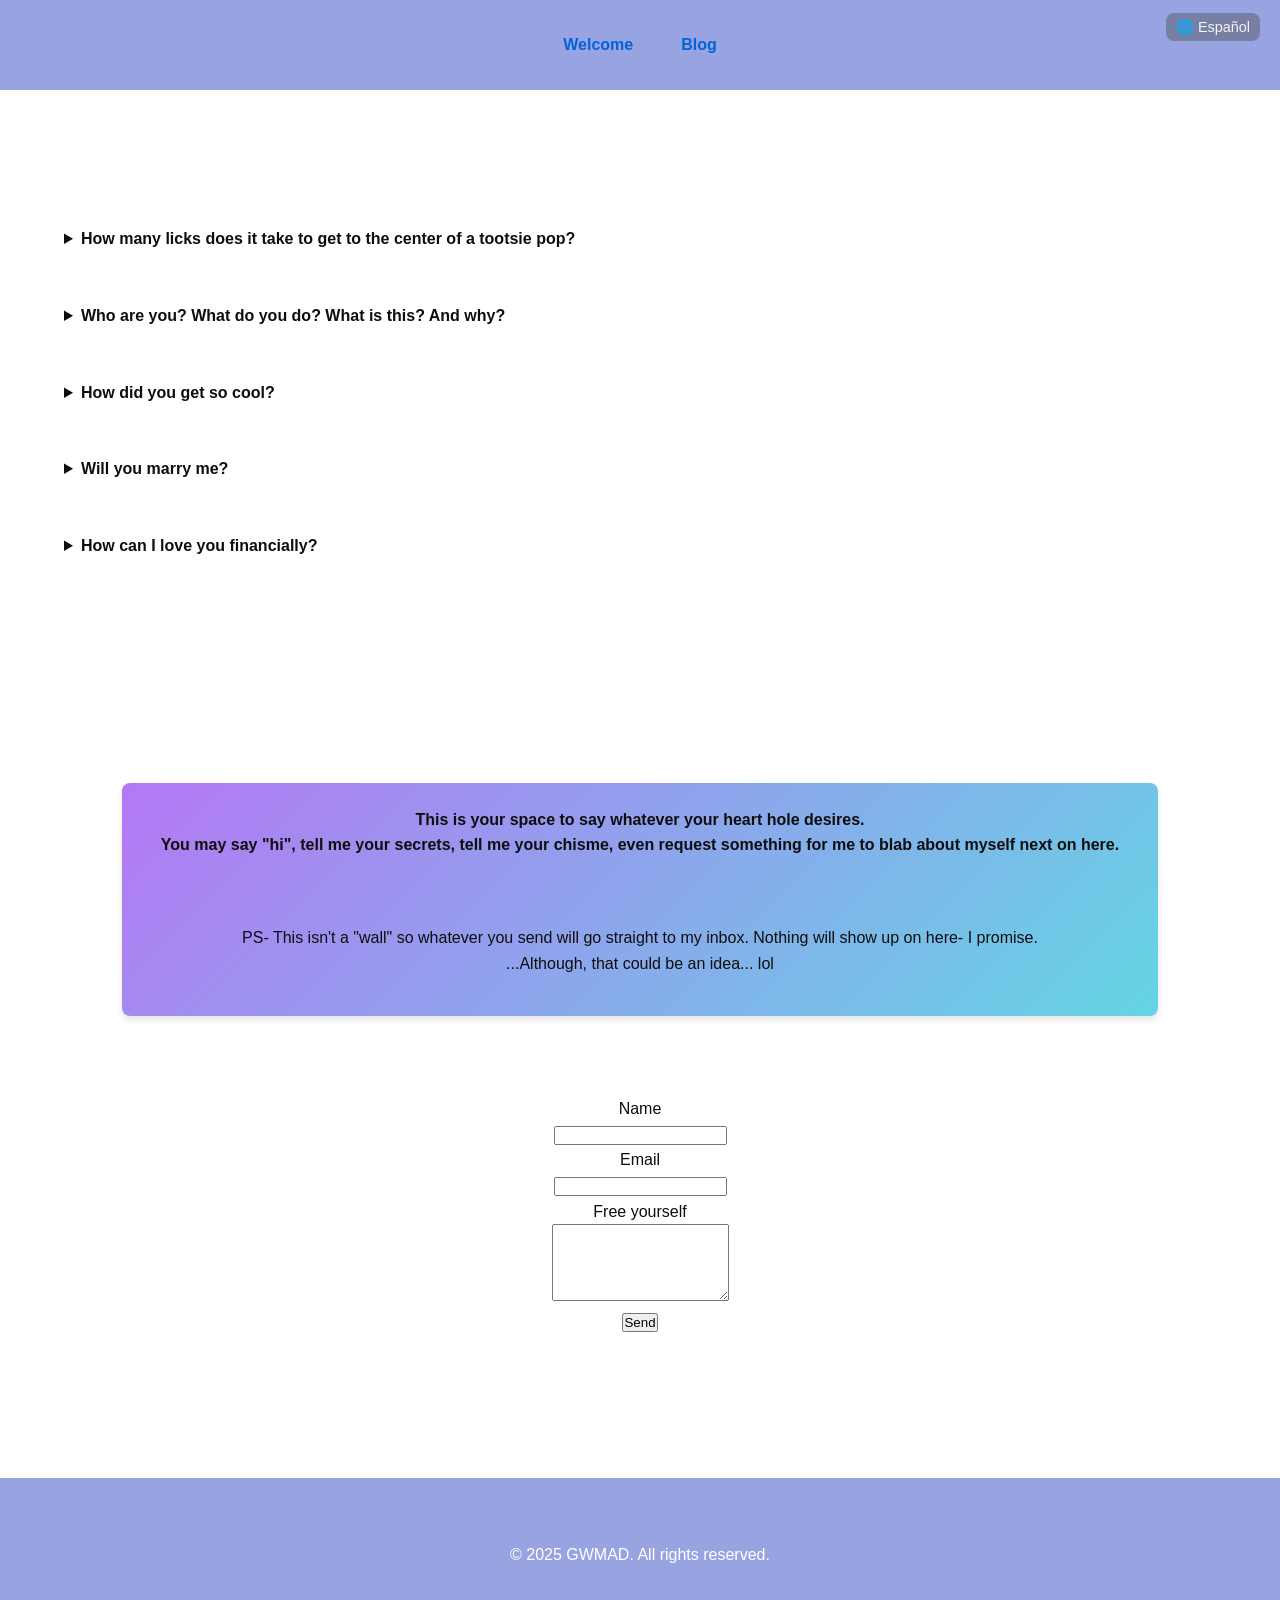
<file: say-heller.html>
<!DOCTYPE html>
<html lang="en">
<head>
<style>
  :root {
    margin: 0;
    font-family: 'Segoe UI', Tahoma, Geneva, Verdana, sans-serif;
    background: linear-gradient(to right, #0d0d2b, #1a1a40);
    background-image: url('https://www.transparenttextures.com/patterns/stardust.png');
    background-blend-mode: overlay;
    background-size: cover;
    background-repeat: repeat;
    background-attachment: fixed;
    color: #100f0f;
  }
</style>

  <meta charset="UTF-8" />
  <meta name="viewport" content="width=device-width, initial-scale=1.0">
  <title>Multiverse Gwen</title>
  <link rel="stylesheet" href="style.css" />
</head>
<body>
  <header>
     <div class="language-switch">
  <a href="index-es.html">🌐 Español </a>
</div>
  
  <nav>
      <ul>
        <li><a href="index.html">Welcome</a></li>
        <li><a href="blog.html">Blog</a></li>
      </ul>
    </nav>
    </header>
<hr class="nav-divider" />
 
<main>
  <div class="container">

       <section class="faq-section">
      <div class="faq-content">
        <details>
          <summary><b>How many licks does it take to get to the center of a tootsie pop?</b></summary>
          <br>
          <p>Usually takes 1 to 5 weeks depending on size and readiness of the tootsie pop</p>
        </details>
        <br>
        <br>
        <details>
          <summary><b>Who are you? What do you do? What is this? And why?</b></summary>
          <br>
          <p>First of all, calm your left tit with the questions.
            <br>Second of all- I am a lot of things and do a lot of things- depending on who you talk to. 
            <br><b>(HEY! Don't you roll your eyes at me. I enjoy using dashes, so please! I'm not AI nor am I using AI. Oh, and I occasionally will use an oxford comma here and/or there sometimes, too.)</b>
      <br>
      <br>I created this site because... well, I just learned how to. And I don't know what to journal anymore, nothing has been coming out. My head is busy and loud, still, but somehow
      that "I'm so good at journaling and brain dumping *<i>sticks tongue out and says "ah" like Megan Thee Stallion</i>*" thing isn't happening anymore, and if I had a dollar
      for every time someone has told me to write a book, do blogging, short novels, etc. I would be so financially free..
      Oh, what a dream... <br>
      ...and mostly because I didn't feel like having to subscribe and be surveilled to be censored by 
      whatever website kids are now on. 
      <br>
      <br>
      So, I'm going to try this whole "getting my thoughts out into the void" deal for all you fans I have out there..
    It's all my life. Raw. Honest. Naked. Maybe each entry could be chapters of my book someone may
            or may not want to write.. maybe it's maybelline. idk.
  Hopefully they create connection, inspiration, or.. something. Either way, enjoy.</p>
      </details>
      <br>
      <br>
      <details>
          <summary><b>How did you get so cool?</b></summary>
          <br>
          <p>A lot of trauma, trial and error.</p>
        </details>
<br>
<br>
      <details>
          <summary><b>Will you marry me?</b></summary>
          <br>
          <p>Buy me some food first- a few times. Rude.</p>
        </details>
        <br>
        <br>
        <details>
          <summary><b>How can I love you financially?</b></summary>
          <br>
          <p>That is the best question anyone can ever ask. You can send all the $love$ through <b><a href="https://ko-fi.com/gwenolo">Ko-fi</a> </b>
            <br>If you are not familiar with the Ko-fi platform, definitely look them up. They're great. If for whatever reason that 
            doesn't work out for you or you'd rather send me $love$ through other platforms, def let me know :)</p>
        </details>
    
      
<center>
      <main>
  <div class="container">
 <section class="item">
      <p><b>This is your space to say whatever your heart hole desires. 
        <br>You may say "hi", tell me your secrets, tell me your chisme, even 
        request something for me to blab about myself next on here.</b>
      </p><br><br>
      <p>PS- This isn't a "wall" so whatever you send will go straight to my
        inbox. Nothing will show up on here- I promise. 
        <br>...Although, that could be an idea... lol
      </p>

    </div>
  </p>
</section>

       
    </div>
  </main>

</section>
<center>
      <form action="https://formspree.io/f/mpwryarl" method="POST">
        <label for="name">Name</label>
        <br>
        <input type="text" id="name" name="name" required />
<br>
        <label for="email">Email</label>
        <br>
        <input type="email" id="email" name="email" required />
<br>
        <label for="message">Free yourself</label>
        <br>
        <textarea id="message" name="message" rows="5" required></textarea>
<br>
        <button type="submit">Send</button>
      </form>
    </section>
        
 
    </p>
    </div>
  </main>

  <footer>
    <div class="container">
      <p>&copy; 2025 GWMAD. All rights reserved.</p>
    </div>
  </footer>
</body>
</html>
</file>
<file: style.css>
/* === Language Switch === */
.language-switch {
  position: absolute;
  top: 1rem;
  right: 20px;
  font-size: 0.9em;
  z-index: 10000;
}
.language-switch a {
  text-decoration: none;
  color: #f4f4f4;
  background-color: #777fa4;
  padding: 6px 10px;
  border-radius: 8px;
}
.language-switch a:hover {
  background-color: #666;
}



/* ======= CSS VARIABLES ========*/
:root {
    --color-primary: #090909;
    --color-primary-dark: #393939;
    --color-background: linear-gradient(to right, #456cdf, #a1ebea);
    --background-image: url('https://www.transparenttextures.com/patterns/stardust.png');
    --color-text: #0f0e0e;
    --color-text-light: #0363d9;
    --color-accent: #f8168b;
    --font-heading: 'Georgia', serif;
    --font-body: 'Segoe UI', 'Tahoma', Geneva, Verdana, sans-serif;
}

/* =======Global Styles =======*/
* {
  margin: 0;
  padding: 0;
  box-sizing: border-box;

}

body {
    font-family: var(--font-body);
    color: var(--color-text);
    background-color: var(--color-background);
    line-height: 1.6;
}


/* =========== HEADER OVERLAP ========== */
main {
  padding-top: 12rem;
}

/* ======= HERO SECTION ======*/

.hero {
  height: 100vh;
  display: flex;
  flex-direction: column;
  justify-content: center;
  align-items: center;
  text-align: center;
  background: var(--color-background);
  padding: 2rem 0;
}

/* =======TYPOGRAPHY ======= */

h1, h2, h3, h4, h5, h6 {
    font-family: var(--font-heading);
    margin-bottom: 1rem;
    color: var(--color-primary);
}

p {
    margin-bottom: 1rem;
}

h3 {
    margin-top: 2rem;
}

/* ====== LAYOUT & CONTAINERS ====== */
.container {
    width: 90%;
    max-width: 1200px;
    margin: 0 auto;
    padding: 2rem 0;
}

.container ul {
    max-width: 600px;
    margin-left: auto;
    margin-right: auto;
    text-align: left;
}


/* ====== HEADER, FOOTER & NAVIGATION ====== */
header {
    background-color: #98a4e1;
    color: #98a4e1;
    padding: 2rem 0;
    position: fixed;
    width: 100%;
    top: 0;
    z-index: 1000;
    margin-bottom: 9rem;
  
}


footer {
  text-align: center;
  margin-top: 9rem;
  padding: 2rem;
  background-color: #98a4e1;
  color: #fff;

}
nav ul {
    display: flex;
    justify-content: center;
    list-style: none;
}

nav ul li {
    margin: 0 1.5rem;
}

nav ul li a {
    color: #0363d9;
    text-decoration: none;
    font-weight: bold;
    transition: color 0.3s ease;
}

nav ul li a:hover {
    color: #0363d9;
}


/* ====== BUTTONS ====== */
.btn {
    display: inline-block;
    padding: 0.8rem 2rem;
    background-color: var(--color-primary);
    color: var(--color-text-light);
    text-decoration: none;
    border-radius: 5px;
    font-weight: bold;
    transition: background-color 0.3s ease, transform 0.2s ease;
}

.btn:hover {
    background-color: var(--color-primary-dark);
    transform: translateY(-3px);
}


/* ====== PROJECTS/ITEMS GRID ====== */
.items-grid {
    display: grid;
    grid-template-columns: repeat(auto-fit, minmax(300px, 1fr));
    gap: 3rem;
    margin-top: 2rem;
}

.item {
    background: linear-gradient(135deg, #b478f4, #64d5e4);
    padding: 1.5rem;
    border-radius: 8px;
    box-shadow: 0 4px 6px rgba(0, 0, 0, 0.1);
    transition: transform 0.3s ease;
    text-align: center;
}

.item:hover {
    transform: translateY(-5px);
}

/* ==== for when and if I decide to add pics ==== */
.item img {
    width: 100%;
    max-width: 250px;
    height: 250px;
    object-fit: cover;
    border-radius: 5px;
    margin-bottom: 1rem;
}

/* Style all links */
.nav-menu a {
  text-decoration: none;
  color: #0363d9;
  padding: 0.5rem 0;
  display: block;
}


/* === Base Styles === */
html {
  scroll-behavior: smooth;
}





/* === Blog === */

.blog-list {
  list-style: none;
  padding-left: 0;
  text-align: center;
  margin-top: 3rem;
}

.blog-list li {
  margin-bottom: 3rem;
  font-size: 1.1rem;  
  align-items: center;

}
.blog-list a {
  color: #0077cc;
  font-weight: 600;
}

.blog-list h3 {
  color:#0f0e0e
}


.blog-post {
  background-color: #fafafa;
  padding: 3.5rem;
  border-left: 5px solid #98a4e1;
  margin-bottom: 2rem;
  margin-top: 9rem;
  border-radius: 8px;
  transition: box-shadow 0.3s ease;
}
.blog-post:hover {
  box-shadow: 0 4px 12px rgba(0, 0, 0, 0.08);
}
.blog-post h3 {
  margin-top: 3rem;
  color: #0077cc;
}
.blog-post h2 {
  color:#0f0e0e
}

.blog-post em {
  font-size: 0.9rem;
  color: #2b2f3c;
}


/* === Work Page Elements === */
.faq-toggle {
  cursor: pointer;
  font-weight: bold;
  padding: 0.5rem;
  background-color: #dcaada;
  margin-top: 0.5rem;
  border-radius: 5px;
}
.faq-toggle:hover {
  background-color: #533c73;
}
.faq-answer {
  display: none;
  padding-left: 1rem;
  color: #533c73;
}
.say-heller-form form {
  display: flex;
  flex-direction: column;
  gap: 0.75rem;
  max-width: 600px;
}
.say-heller-form input,
.say-heller-form textarea {
  padding: 0.5rem;
  border: 1px solid #94c5da;
  border-radius: 5px;
}
.say-heller-form button {
  padding: 0.5rem 1rem;
  background-color: #222;
  color: #97a7dd;
  border: none;
  border-radius: 5px;
  cursor: pointer;
}
.say-heller-form button:hover {
  background-color: #444;
}





/* ====== MOBILE RESPONSIVE DESIGN ====== */
@media (max-width: 768px) {

      /* Header spacing fix */
  body {
    padding-top: 60px; /* Adjust to your header height */
  }
  
  header {
    height: 60px; /* Fixed height helps with calculations */
  }
    
    .language-switcher {
        top: 0.5rem;
        left: auto;
        right: 1rem;
    }

    nav ul {
        display: flex;
        flex-direction: row;
        justify-content: center;
        flex-wrap: wrap;
        padding: 0.5rem 0;
    }

    nav ul li {
        margin: 0 0.8rem 0.5rem;
    }

    .container {
        width: 95%;
        padding: 1rem 0;
    }
}


@media (max-width: 768px) {
  .nav-menu {
    flex-direction: column;
    gap: 0.5rem;
    align-items: center;
    background-color: var(--color-primary);
    padding: 1rem 0;
    margin: 0;
  }
  
  
  .hero, .container:first-of-type {
      padding-top: 20px;
   
  }
}
</file>
